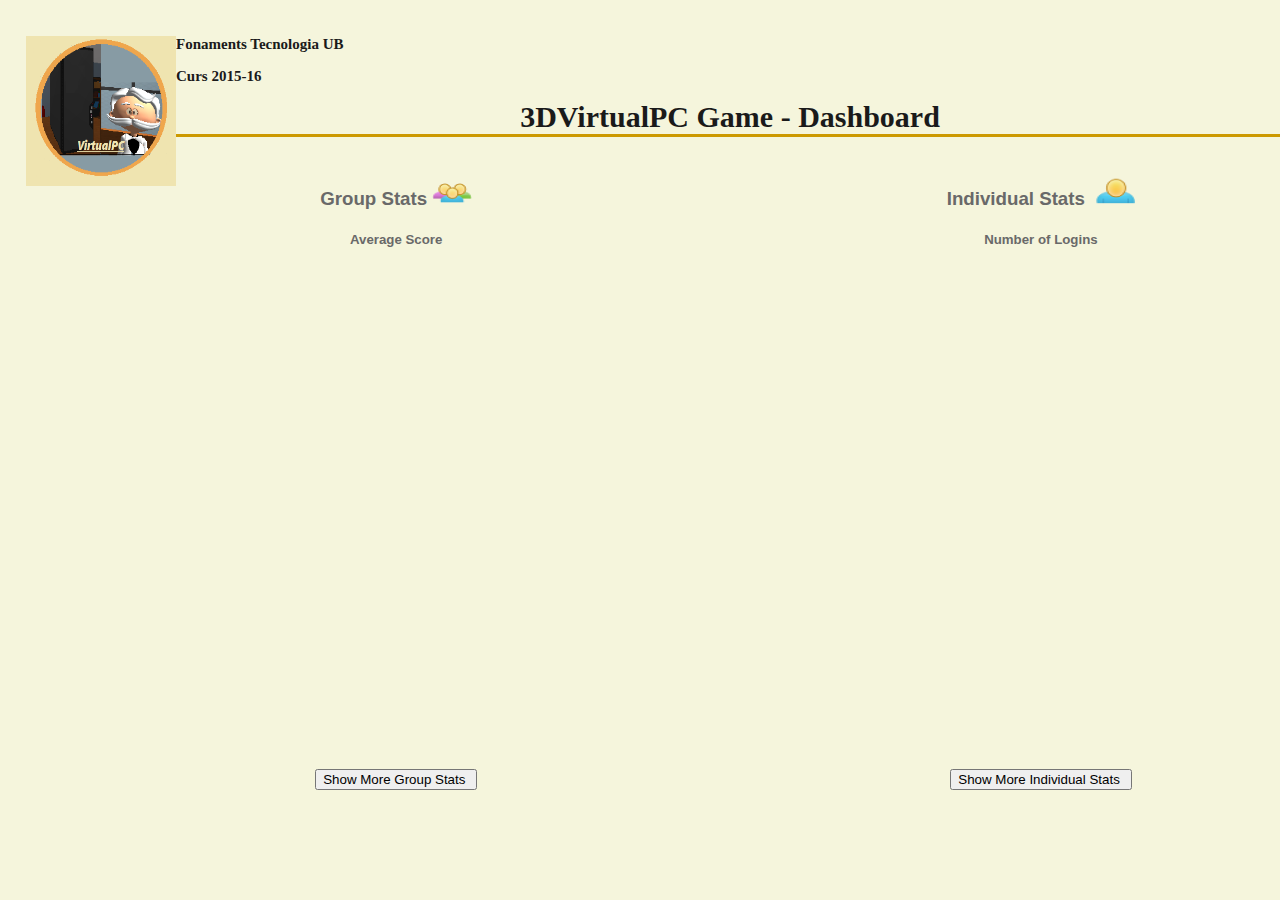
<file: index.html>
<!DOCTYPE html>
<html>
<head>
	<title> Dashboard </title>
	<link rel="stylesheet" href="lib/nv.d3.css"></link>
	<link rel="stylesheet" href="Style/site.css"></link>
	<script type="text/javascript" src="dist/xapidashboard.min.js"></script>
	<script type="text/javascript" src="dist/xapicollection.min.js"></script>
</head>

<body>
	<div id="main">
		<h1 align="center">
			<img src="Static/Images/logo_vpc.png" align="left" style="width:150px;height:150px;"> 
			<p align="left" style = "font-size:15px"> Fonaments Tecnologia UB</p>
			<p align="left" style = "font-size:15px"> Curs 2015-16</p>
		 	3DVirtualPC Game - Dashboard 
		 </h1>
		<div id="left">
			<h3>Group Stats<img src="Static/Images/group.png" style="width:40px;height:29px;padding-left:5px;"></h3>
			<h5>Average Score</h5>
			<svg id='graphContainer'></svg>
			<input type="button" value="Show More Group Stats " onclick="window.location.href='course.html'">
		</div>
		<div id="right">
			<h3> Individual Stats <img src="Static/Images/person.png" style="width:40px;height:29px;padding-left:5px;"></h3>
			<h5> Number of Logins </h5>
			<svg id='graphContainer3'></svg>
			<input type="button" value="Show More Individual Stats " onclick="window.location.href='individual.html'">

		</div>
	</div>

	
	<script type="text/javascript">

		var wrapper = ADL.XAPIWrapper;
		wrapper.changeConfig({	"endpoint" : 'https://cloud.scorm.com/tc/P19T692CLI/sandbox/',
							 	"user": '8hLCdL7Y01-1PUtt8s8',
							 	"password": 'Y2S6fM5JSbq5rhRk9fA'});
		var dash1 = new ADL.XAPIDashboard('#graphContainer');
		var dash2 = new ADL.XAPIDashboard('#graphContainer3');
		console.log(new Date(Date.now() - 1000*60*60*24*30).toISOString());
		var query = {'since': new Date(Date.now() - 1000*60*60*24*30).toISOString()};

		dash1.fetchAllStatements(query, drawChart1);
		dash2.fetchAllStatements(query, drawChart2);
		
		function drawChart1(){
			var chart1 = dash1.createBarChart({
				process: function(data, event, opts){
					data.where("result.score != null").orderBy("object.id");
					data.groupBy('object.id').average('result.score.raw').select('group as in, average as out').exec(opts.cb);
				},
				customize: function(chart){
					chart.xAxis.rotateLabels(15);
		            chart.xAxis.tickFormat(function(d){ return /[^\/]+$/.exec(d)[0]; });
		            chart.xAxis.axisLabel("Game Level");
		            chart.forceY([0,100]);
		            chart.yAxis.axisLabel("Average Score (0-100)");
				}
			});
			chart1.draw();

		}

		function drawChart2(){
			var chart2 = dash2.createBarChart({
				process: function(data, event, opts){
					data.where("verb.id = 'http://adlnet.gov/expapi/verbs/loggedin'").orderBy('actor.mbox');
					data.groupBy('actor.mbox').count().select('group as in, count as out').exec(opts.cb);
				},
				customize: function(chart){
					chart.xAxis.rotateLabels(15);
		            chart.xAxis.tickFormat(function(d){ return /[^\/]+$/.exec(d)[0].substring(7); });
		            chart.xAxis.axisLabel("Student");
		            chart.yAxis.axisLabel("Number of Logins");
				}

			});

			chart2.draw();

		}

		/*var query = {'since': new Date(Date.now() - 1000*60*60*24*30).toISOString()};
		dash.fetchAllStatements(query, fetchDoneCallback);

		var dash2 = new ADL.XAPIDashboard();
		dash2.fetchAllStatements(query, fetchDoneCallback2);

		function fetchDoneCallback(){
			var chart = dash.createBarChart({
				container: '#graphContainer',
				process: function(data,event,opts){
					data.where("result.score != null").orderBy("object.id");
					data.groupBy('object.id').average('result.score.scaled').select('group as in, average as out').exec(opts.cb);

				},
				customize: function(chart){
					chart.xAxis.rotateLabels(15);
		            chart.xAxis.tickFormat(function(d){ return /[^\/]+$/.exec(d)[0]; });
		            chart.xAxis.axisLabel("Game Level");
		            chart.forceY([0,1]);
		            chart.yAxis.axisLabel("Success Rate");
				}
			});
			console.log(chart);

			chart.draw();		
		}



		function fetchDoneCallback2(){
			var chart = dash2.createBarChart({
				container: '#graphContainer3',
				process: function(data, event, opts){
					data.where('verb.id = "http://adlnet.gov/expapi/verbs/https:/brindlewaye.com/xAPITerms/verbs/loggedin"');
					data.groupBy('actor.mbox').count().select('group as in, count as out').exec(opts.cb);
				},
				customize: function(chart){
					chart.xAxis.rotateLabels(15);
		            chart.xAxis.tickFormat(function(d){ return /[^\/]+$/.exec(d)[0]; });
		            chart.xAxis.axisLabel("User");
		            chart.yAxis.axisLabel("Logins");
				}
			});
			chart.draw();

		}
		
		/*var dash = new ADL.XAPIDashboard();

		window.onload = function(){
		    // get all statements made in the last two weeks
		    var query = {'since': new Date(Date.now() - 1000*60*60*24*30).toISOString()};
		    dash.fetchAllStatements(query, fetchDoneCallback);
		};
		function fetchDoneCallback(){
    		var chart = dash.createChart("barChart",{
        		container: '#graphContainer',
        		groupBy: 'verb.id',
        		aggregate: ADL.count(),
        		customize: function(chart){
		            chart.xAxis.rotateLabels(15);
		            chart.xAxis.tickFormat(function(d){ return /[^\/]+$/.exec(d)[0]; });
        		}

        });
    		chart.draw();

    		var chart2 = dash.createChart("barChart",{
        		container: '#graphContainer2',
        		groupBy: 'object.id',
        		aggregate: ADL.count(),
        		customize: function(chart){
		            chart.xAxis.rotateLabels(15);
		            chart.xAxis.tickFormat(function(d){ return /[^\/]+$/.exec(d)[0]; });
        		},	
        		smoothTransition: true
        	
        });
    		chart2.draw();

    		var chart3 = dash.createChart("barChart",{
        		container: '#graphContainer3',
        		groupBy: 'actor.mbox',
        		aggregate: ADL.count(),
        		customize: function(chart){
		            chart.xAxis.rotateLabels(15);
		            chart.xAxis.tickFormat(function(d){ return /[^\/]+$/.exec(d)[0]; });        		}
        	
        });
    		chart3.draw();
		}*/

	</script>
</body>
</html>
</file>
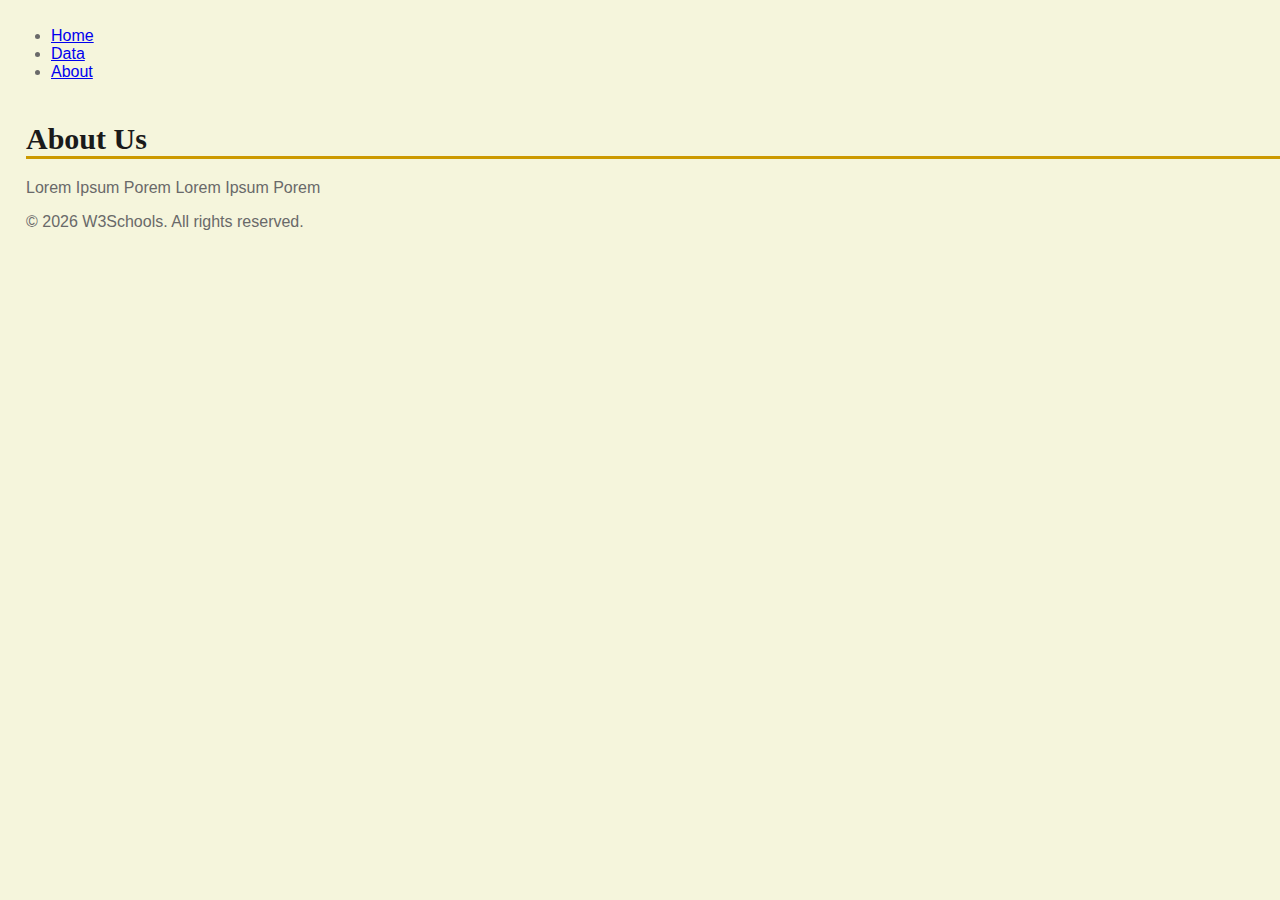
<file: about.html>
<!DOCTYPE html>
<html>

<head>
  	<title>About</title>
  	<link href="site.css" rel="stylesheet">
</head>

<body>

	<nav id="nav01"></nav>
	<div id="main">
	 	<h1>About Us</h1>
	  	<p>Lorem Ipsum Porem Lorem Ipsum Porem</p>
	  	<footer id="foot01"></footer>
  	</div>
  	<script src="script.js"></script>


</body>
</html>
</file>
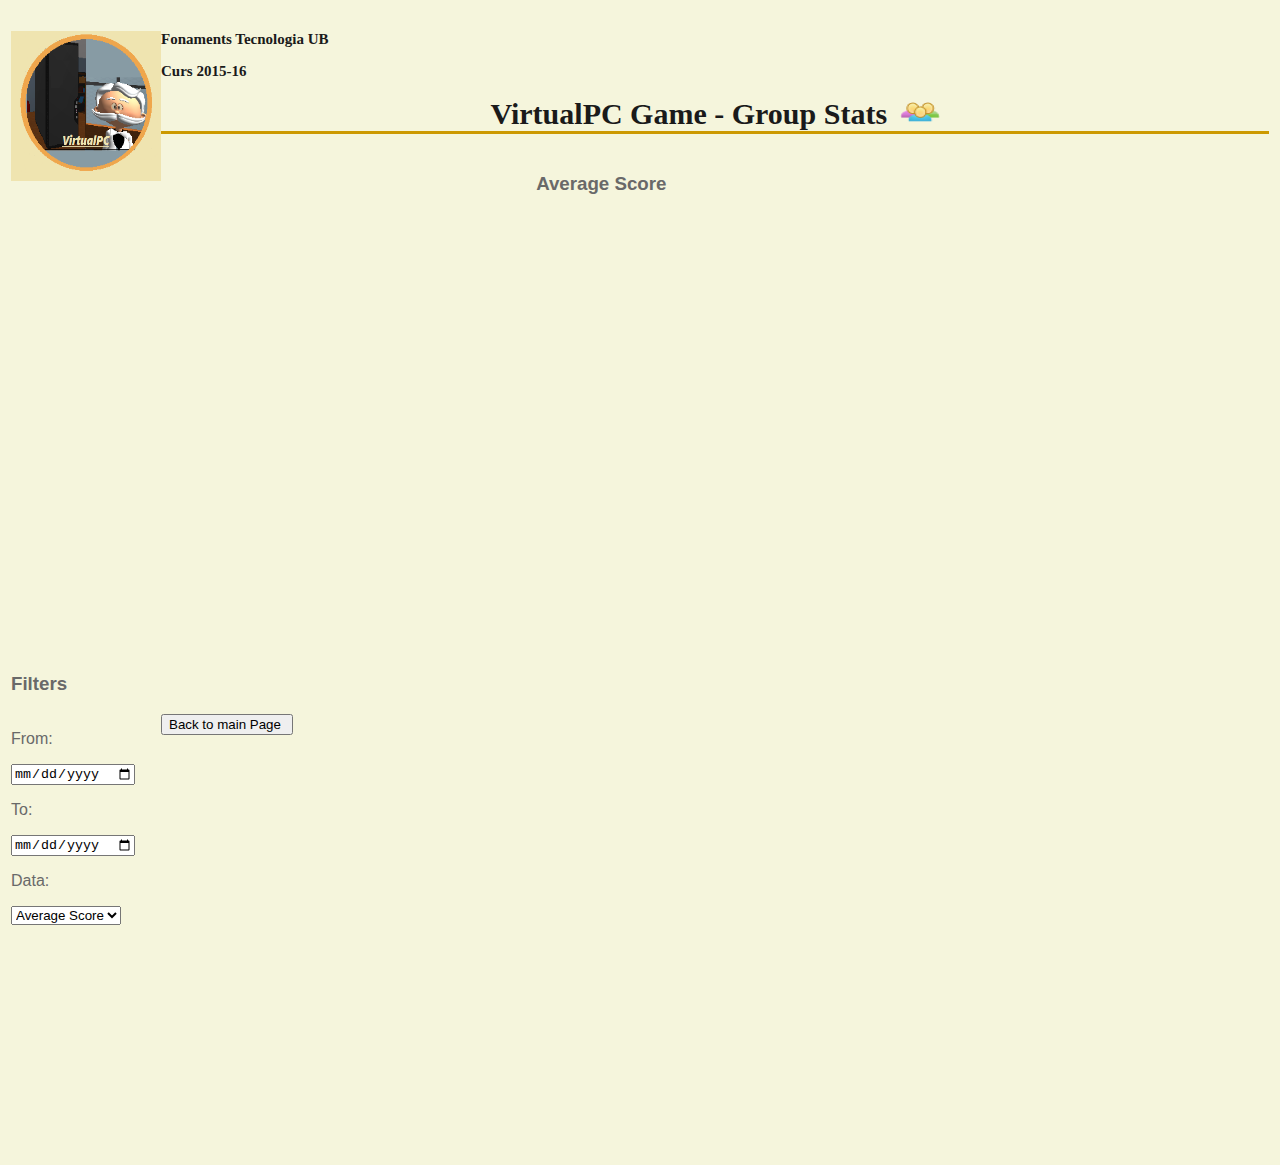
<file: course.html>
<!DOCTYPE html>
<html>
<head>
	<title> Course Dashboard </title>
	<link rel="stylesheet" href="lib/nv.d3.css"></link>
	<link rel="stylesheet" href="Style/site.css"></link>
	<script type="text/javascript" src="dist/xapidashboard.min.js"></script>
	<script type="text/javascript" src="dist/xapicollection.min.js"></script></script>	
	<script type="text/javascript" src="Scripts/drawCourseChart.js"></script>
	<script type="text/javascript" src="Scripts/loadCoursePage.js"></script>
</head>

<body>
	<div id="individual_main">
		<h1 align="center"> 
			<a href="index.html" class="button">
				<img src="Static/Images/logo_vpc.png" align="left" style="width:150px;height:150px;"> 
			</a>
			<p align="left" style = "font-size:15px"> Fonaments Tecnologia UB</p>
			<p align="left" style = "font-size:15px"> Curs 2015-16</p>
			VirtualPC Game - Group Stats <img src="Static/Images/group.png" style="width:40px;height:29px;padding-left:5px;">
			
		</h1>
		<div id="course_left">
			<h3 align="center" id="title">Average Score</h3>
			<svg id='courseGraphContainer'></svg>
			<input type="button" value="Back to main Page " onclick="window.location.href='index.html'">
		</div>
		<div id="course_right">
			<h3>Filters</h3>
			<div id = 'layout_right'>
				<p>From:</p>
				<input type="date" id="from" onchange="readjustDates()">
				<p>To:</p>
				<input type="date" id="to" onchange="readjustDates()">
				<p>Data:</p>
				<select onchange="drawChart(this.value)" id="select">
					<option value="avgCourseScore" selected="true"> Average Score</option>
					<option value="attempts"> Attempts</option>
					<option value="pass"> Succeeded</option>
					<option value="fail"> Failed</option>
					<option value="logins"> Logins</option>
				</select>
			</div>
		</div>

	</div>
</body>
</file>
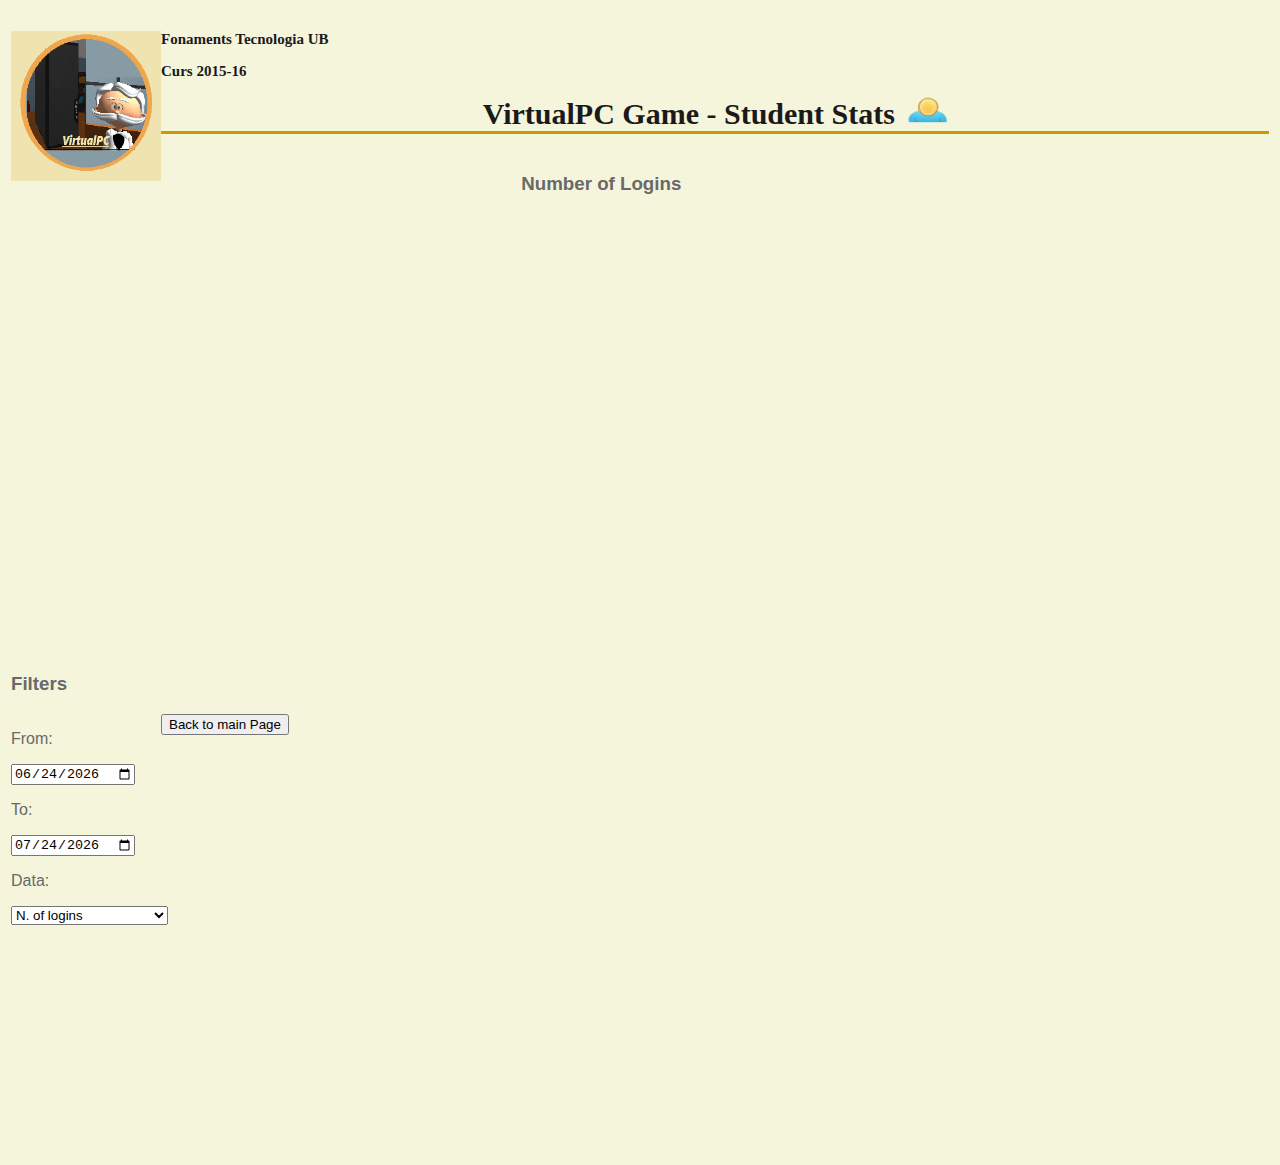
<file: individual.html>
<!DOCTYPE html>
<html>
<head>
	<title> Users Dashboard </title>
	<link rel="stylesheet" href="lib/nv.d3.css"></link>
	<link rel="stylesheet" href="Style/site.css"></link></script>
	<script type="text/javascript" src="dist/xapidashboard.min.js"></script>
	<script type="text/javascript" src="dist/xapicollection.min.js"></script>
	<script type="text/javascript" src="Scripts/drawIndividualChart.js"></script>	
	<script type="text/javascript" src="Scripts/loadPage.js"></script>
</head>
<body>
	<div id="individual_main">
		<h1 align="center"> 
			<a href="index.html" class="button">
				<img src="Static/Images/logo_vpc.png" align="left" style="width:150px;height:150px;">
			</a>
			<p align="left" style = "font-size:15px"> Fonaments Tecnologia UB</p>
			<p align="left" style = "font-size:15px"> Curs 2015-16</p>
			VirtualPC Game - Student Stats <img src="Static/Images/person.png" style="width:40px;height:29px;padding-left:5px;">

		</h1> 
		<div id="individual_left">
			<h3 align="center" id="title">Number of Logins</h3>
			<svg id='individualGraphContainer'></svg>
			<input type="button" value="Back to main Page" onclick="window.location.href='index.html'">
		</div>
		<div id="individual_right">
			<h3>Filters</h3>
			<div id = 'layout_right'>
				<p>From:</p>
				<input type="date" id="from" onchange="readjustDates()">
				<p>To:</p>
				<input type="date" id="to" onchange="readjustDates()">
				<p>Data:</p>
				<select onchange="drawChart(this.value)" id="select">
					<option value="nlogs" selected=true> N. of logins</option>
					<option value="avgScore"> Average Score</option>
					<option value="avgScore1"> Average Score Level 1</option>
					<option value="avgScore2"> Average Score Level 2</option>
					<option value="avgScore3"> Average Score Level 3</option>
					<option value="attempts">Total Attempts</option>
					<option value="attempts1">Level 1 Attempts</option>
					<option value="attempts2">Level 2 Attempts</option>
					<option value="attempts3">Level 3 Attempts</option>
				</select>
			</div>
		</div>

	</div>
</body>
</file>
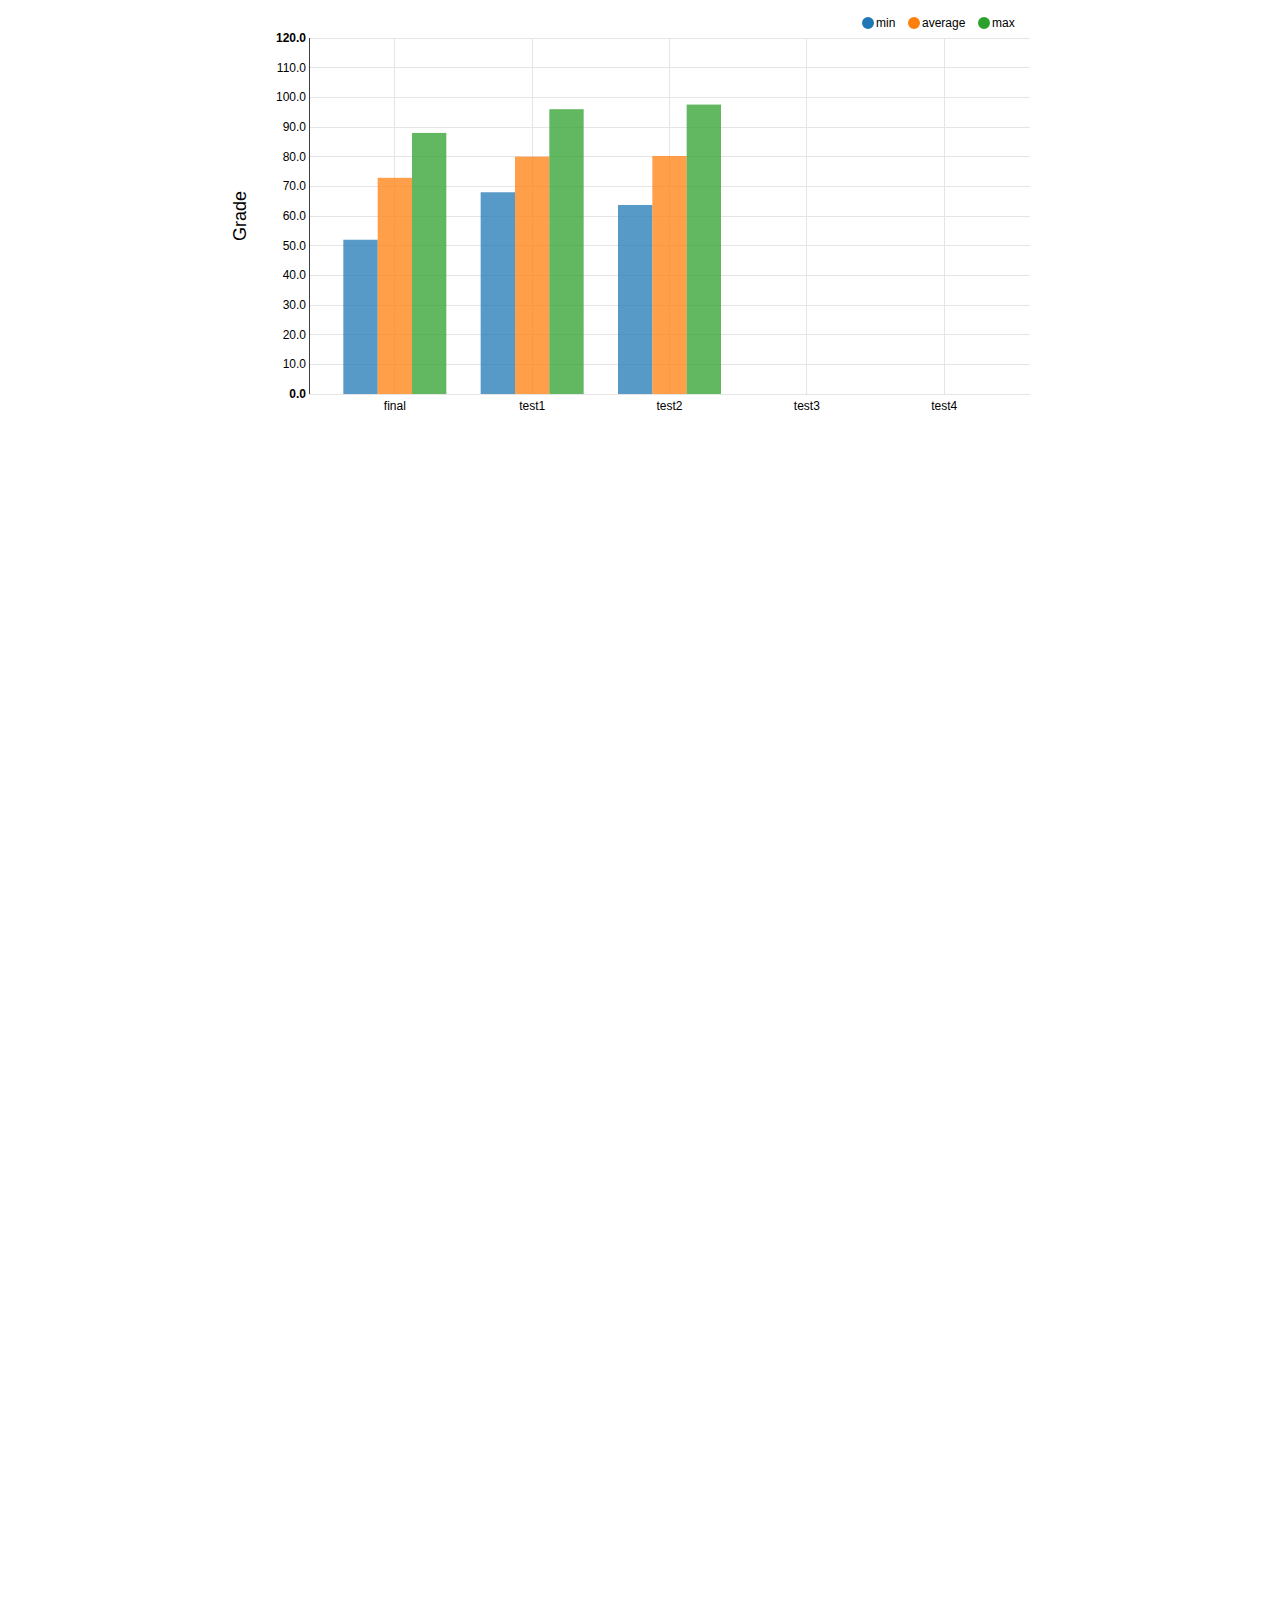
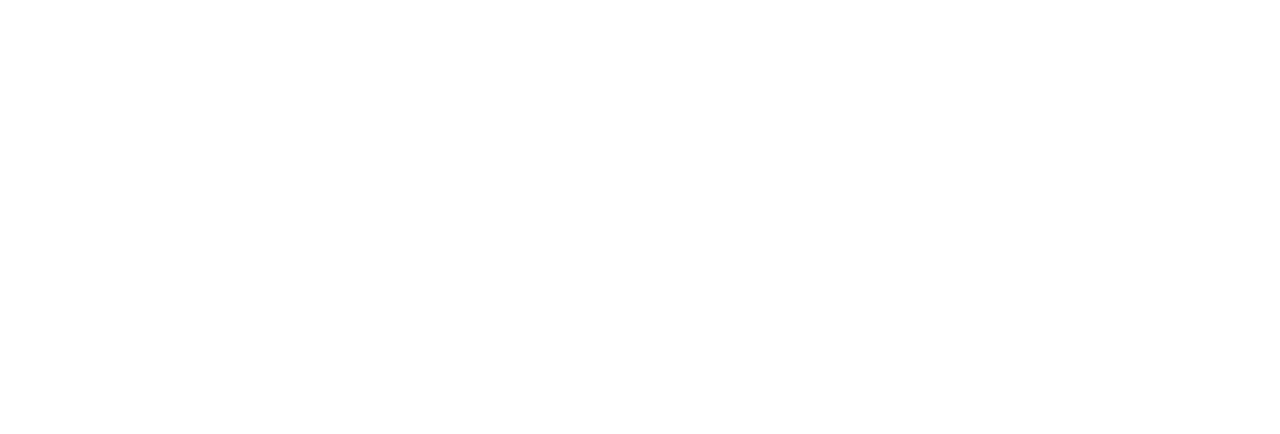
<file: examples/childcharts.html>
<html>
<head>
	<title>xAPI Dashboard</title>
	<link rel='stylesheet' href='../lib/nv.d3.css'></link>
	<!--<script type="text/javascript" src="dist/xapidashboard.min.js"></script>-->
	
	<script type="text/javascript" src="../lib/d3.v3.js" charset="utf-8"></script>
	<script type="text/javascript" src="../lib/nv.d3.js"></script>
	<script type="text/javascript" src="../lib/xapiwrapper.min.js"></script>
	<script type="text/javascript" src="../src/chart.js"></script>
	<script type="text/javascript" src="../src/dashboard.js"></script>
	<script type="text/javascript" src="../src/xapicollection.js"></script>
	
	<script src='../extra/gen-lrs-data.js'></script>
</head>
<body>
	<style>
		.nv-axislabel {
			font-size: 18px;
		}
		#main{
			width: 100%;
		}
		svg{
			width: 50%;
			height: 50%;
			float:left;
			clear: left;
		}
		
		#svg{
			width: 65%;
			height: 55%;
			margin: 0 auto;
			float: none;
			
		}
		
		#svg2, #table, #table2{
			width: 40%;
			float: right;
			clear:right;
			text-align:center;
			min-height: 500px;
		}
		
		#children{
			width: 100%;
			clear:both;
			margin-top: -50px;
			padding: 70px 0;
		}
	</style>
	<div id="main">
		<svg id="svg"></svg>
	</div>
	<div id="children">
		<h2 style="text-align:center;"></h2>
		
		<svg id="svg5"></svg>
		<div id="table2"></div>
		
		<svg id="svg3"></svg>
		<svg id="svg2"></svg>
		
		<svg id="svg4"></svg>
		<div id="table"></div>
	</div>

	<script type="text/javascript">
		//To-do: add comments
	
		var wrapper = new XAPIWrapper({"endpoint" : 'https://lrs.adlnet.gov/xAPI/'});
		var dash = new ADL.XAPIDashboard('#svg');
		var saveTest = '', scoreArr, totalStudents = 30;
		
		dash.addStatements(window.statements);
		
		var minMaxAverage = dash.createMultiBarChart({
			pre: function(data){
				return data.where("result.score.raw != null").orderBy("object.definition.name");
			},
			aggregate: ADL.multiAggregate("result.score.raw", ADL.min, ADL.average, ADL.max),
			groupBy:  'object.definition.name',
			customize: function(nvd3Chart){
				nvd3Chart.forceY([0, 120]);
				nvd3Chart.yAxis.axisLabel("Grade");			
			}
		});

		var studentAnswersTable = dash.createTable({
			container: '#table',
			groupBy: 'object.definition.name',
			pre: function(data, event){
				data.where('actor.name = "' + event.in + '"');
			},
			aggregate: ADL.select('result.success'),
			post: function(data){
				//A little postprocessing to remove elements that are not from current test
				//This will eventually be handled by using 'LIKE' (or an arbitrary regex) in where
				var newArr = [];
				for(var i = 0; i < data.length; i++){
					if(data[i].in && data[i].in.indexOf(saveTest) >= 0 && data[i].out != null)
						newArr.push(data[i]);
				}
				newArr.reverse();
				return newArr;
			}
		});

		var studentsInRange = dash.createBarChart({
			container: "#svg4",
			groupBy: 'actor.name',
			pre: function(data, event){
				scoreArr = event.in.split('-');
				return data.where('result.score.raw >= '+scoreArr[0]+' and result.score.raw < '+scoreArr[1]+' and result.score.raw != null and object.definition.name = "' + saveTest + '"')
					.orderBy('result.score.raw', 'desc');
			},
			aggregate: ADL.select('result.score.raw'),
			customize: function(nvd3Chart, event){
				nvd3Chart.xAxis.rotateLabels(45).axisLabel("Student");
				nvd3Chart.yAxis.axisLabel("Grade");
				nvd3Chart.forceY([scoreArr[0] - 5, scoreArr[1]]);
			},
			child: studentAnswersTable
		});
		
		var incorrectStudentsTable = dash.createTable({
			groupBy: 'actor.name',
			pre: function(data, event){
				data.where('result.success = false and object.definition.name = "' + event.in + '"').orderBy("actor.name");
			},
			aggregate: ADL.select("actor.name"),
			container: '#table2'
		});
		
		var incorrectChart = dash.createBarChart({
			pre: function(data, event){
				saveTest = event.in;
				data.where('result.success = false and context.contextActivities.parent.0.id = /'+saveTest+'$/');
			},
			aggregate: ADL.count(),
			groupBy: 'object.definition.name',
			post: function(data){
				data.orderBy('out', 'desc').slice(0, 10);
			},
			customize: function(nvd3Chart){
				nvd3Chart.forceY([0, totalStudents]);
				nvd3Chart.xAxis.rotateLabels(45).axisLabel("Question");
				nvd3Chart.yAxis.axisLabel("% Incorrect");
				ADL.$('h2').textContent = saveTest.charAt(0).toUpperCase() + saveTest.substr(1, saveTest.length) + ' Data';
			},
			container: '#svg5',
			child: incorrectStudentsTable
		});
		
		var scoreRanges = dash.createBarChart({
			container: "#svg3",
			groupBy: "result.score.raw",
			range: {start: 30, end: 100, increment: 10},
			pre: function(data, event){
				return data.where('result.score.raw != null and object.definition.name = "' + saveTest + '"');
			},
			aggregate: ADL.count(),
			post: function(data){
				data.contents.map(function(el){
					el.out *= 1/totalStudents * 100;
				});
			},
			customize: function(nvd3Chart, event){
				nvd3Chart.xAxis.rotateLabels(45).axisLabel("Grade Range");
				nvd3Chart.yAxis.axisLabel("% of Class");
			},
			child: studentsInRange
		});
		
		var scoreRangesPie = dash.createPieChart({
			container: "#svg2",
			groupBy: "result.score.raw",
			range: {start: 30, end: 100, increment: 10},
			pre: function(data, event){
				return data.where('result.score.raw != null and object.definition.name = "' + event.in + '"');
			},
			aggregate: ADL.count(),
			customize: function(chart){ chart.height(450).width(500); },
			child: studentsInRange
		});

		minMaxAverage.addChild([incorrectChart, scoreRanges, scoreRangesPie]);
		minMaxAverage.draw();		

		/*if( window.statements ){
			dash.addStatements(window.statements);
			window.statements = null;
			generateGraphs();
		}
		else {
			dash.fetchAllStatements({'since': new Date(Date.now() - set.day * 30).toISOString()}, wrapper, generateGraphs);
		}*/
	</script>
</body>
</html>
</file>
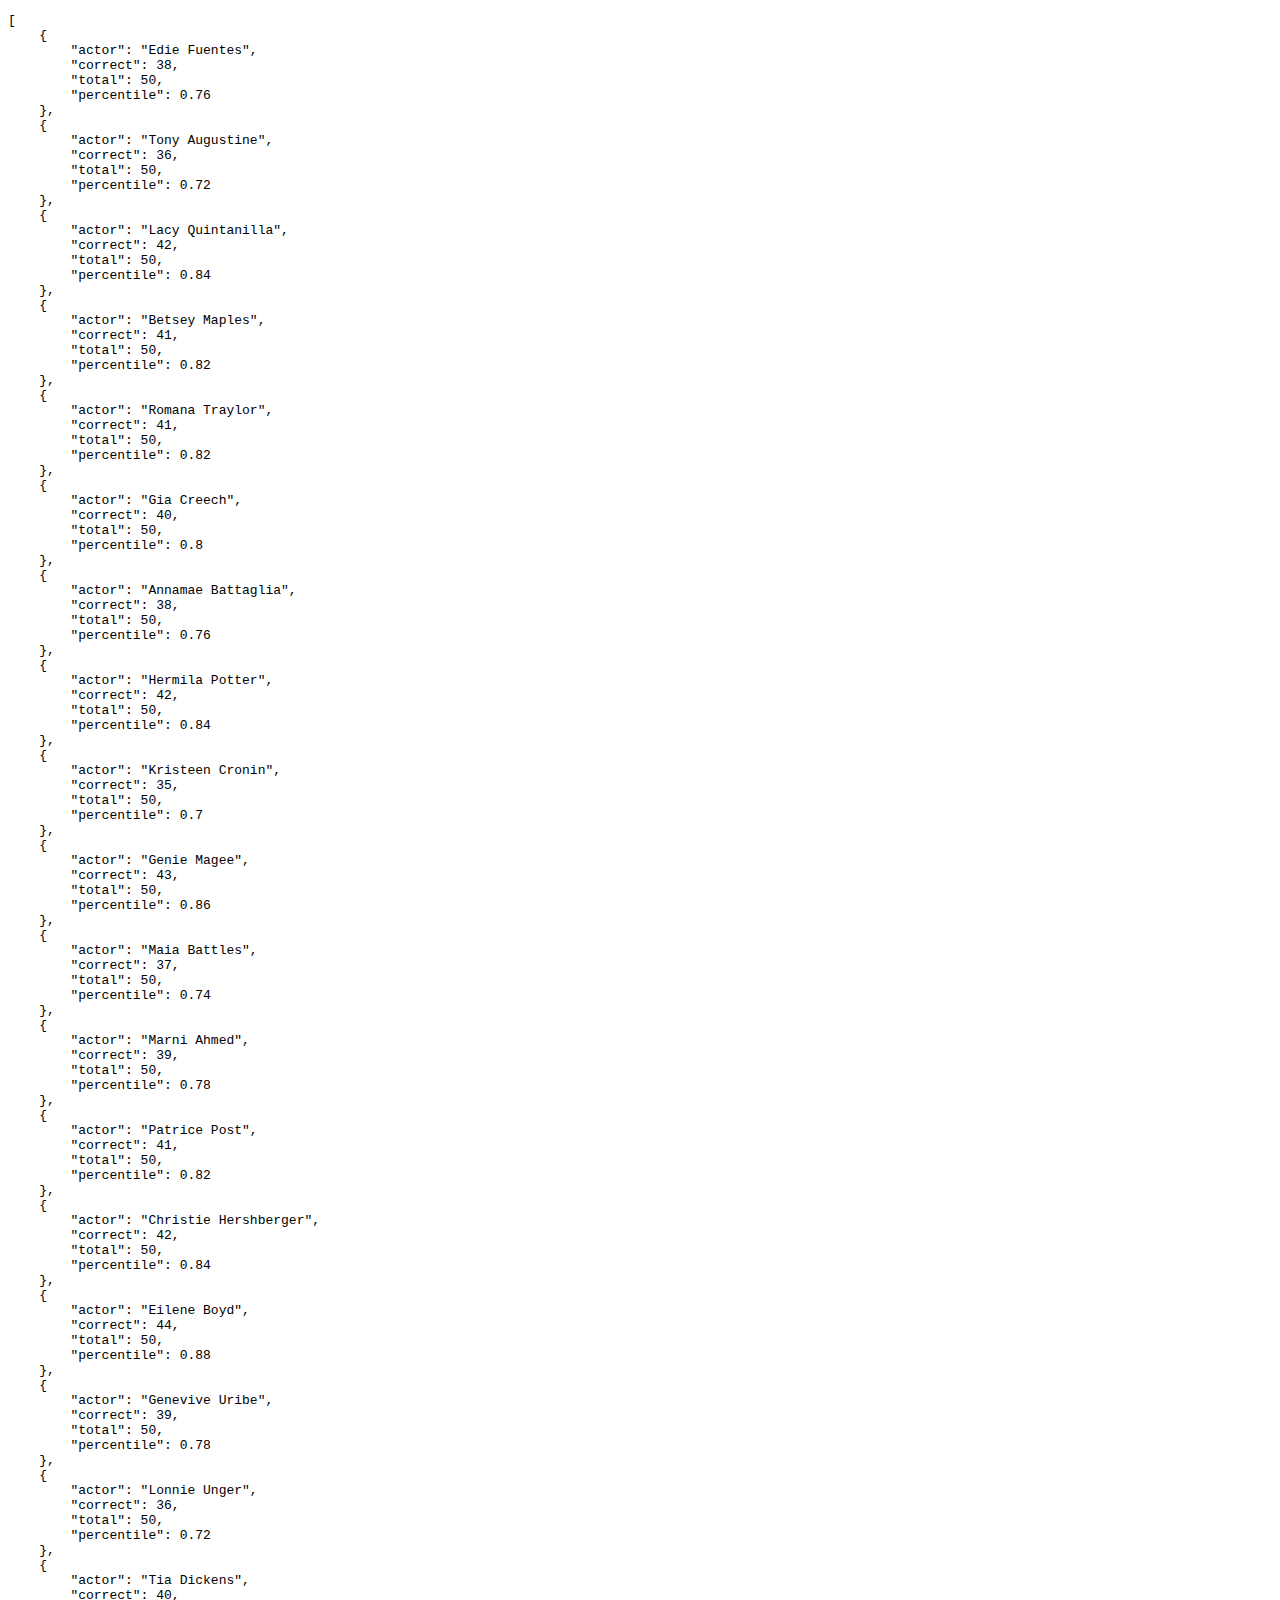
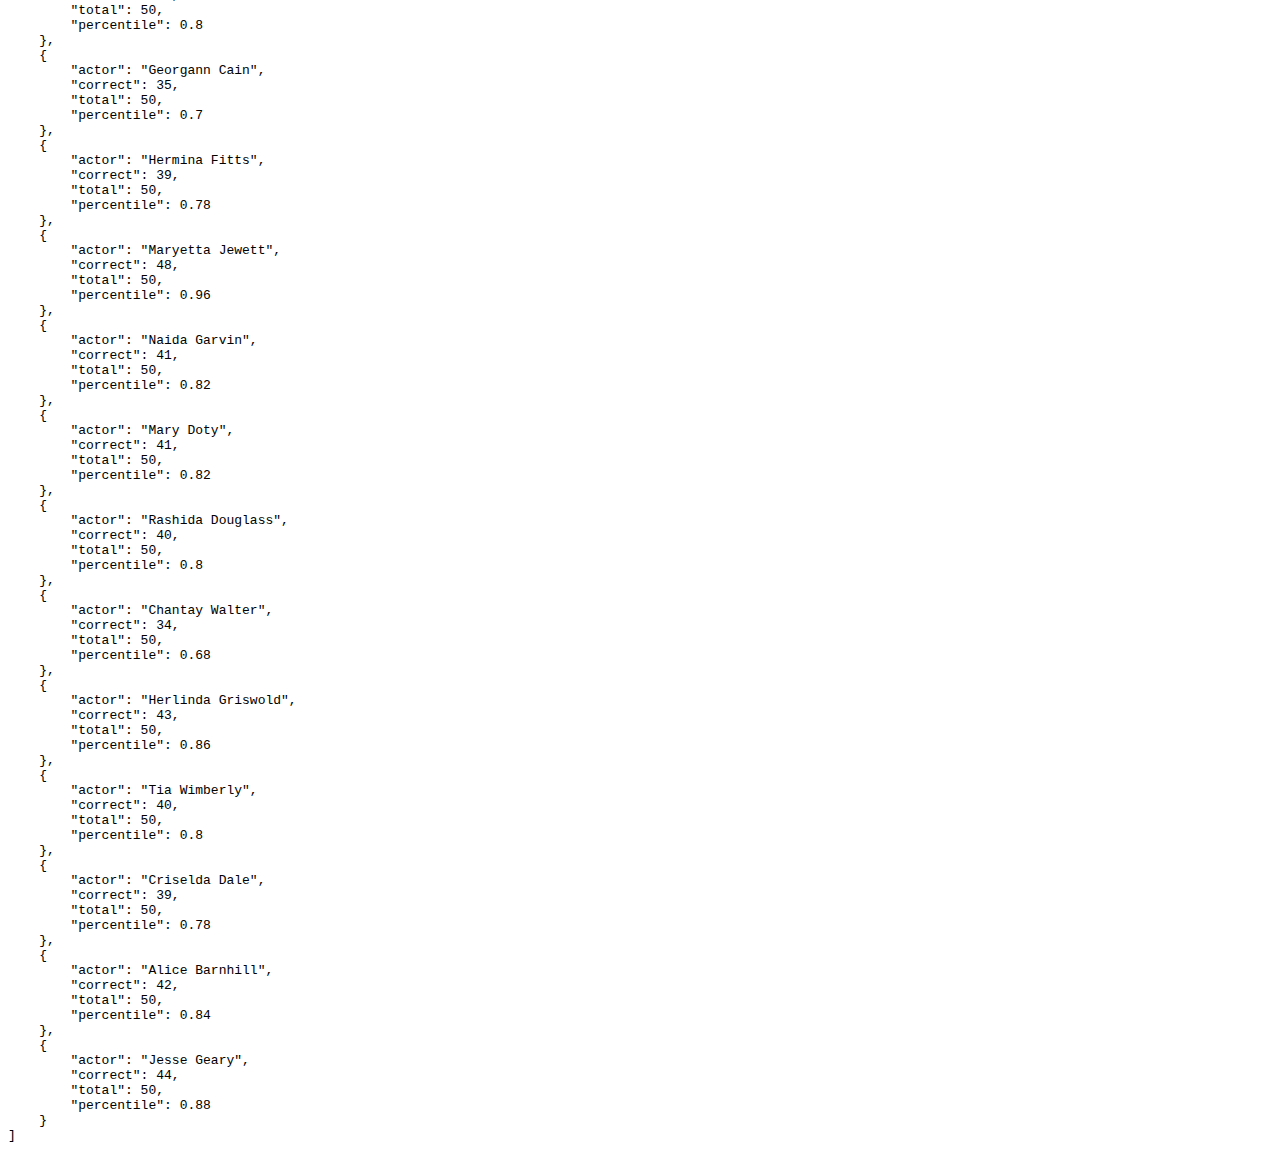
<file: examples/computation.html>
<!DOCTYPE html>
<html>
	<head>
		<title>Collection Computation</title>
		<script src='../dist/xapicollection.js'></script>
		<script src='../extra/gen-lrs-data.js'></script>
		<script>
			function ready(){

				console.time('Total operating time');
				var c = new ADL.CollectionSync(window.statements);
				c
					.where('result.success != null and context.contextActivities.parent.0.id = /test1$/')
					.groupBy('actor.name')
					.count()
					.groupBy('result.success')
					.count(1)
					.relate('group','count')
					.select('group as actor, true as correct, count as total')
					.math('percentile', '$(correct)/$(total)')
					.exec(function(data){
						console.timeEnd('Total operating time');
						document.body.innerHTML += '<pre>'+JSON.stringify(data, null, '    ')+'</pre>';
					});

			};
		</script>
	</head>
	<body onload='ready()'>
	</body>
</html>
</file>
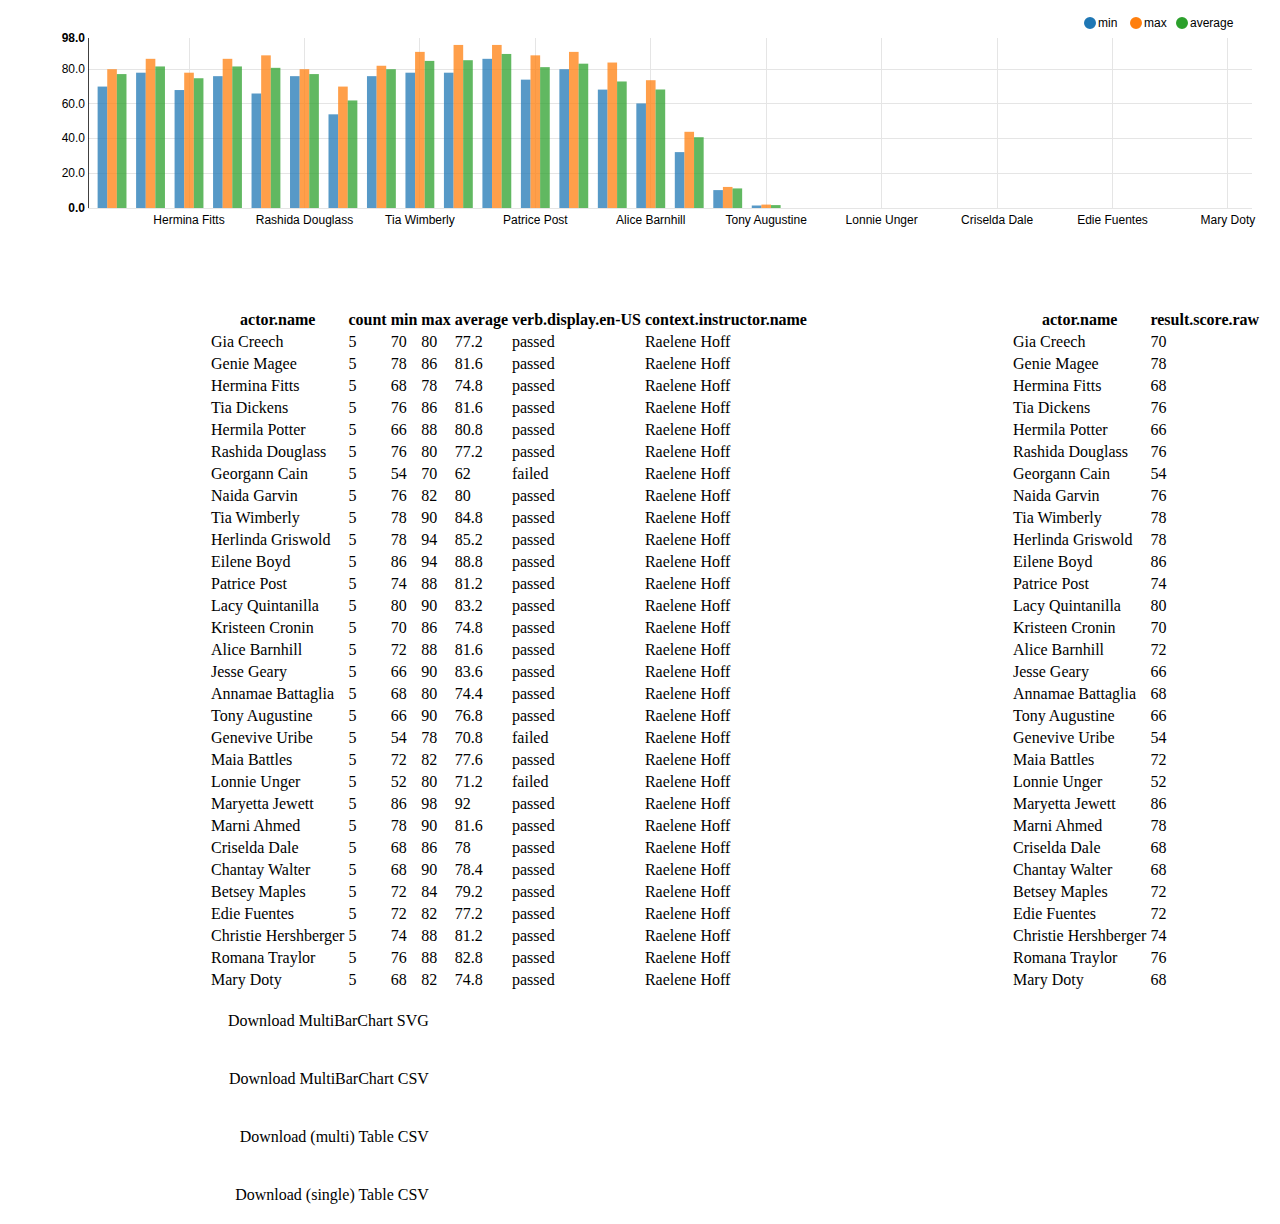
<file: examples/multiAggregateExport.html>
<!DOCTYPE html>
<html>
	<head>
		<title>Live LRS Demo</title>
		<link rel='stylesheet' href='../lib/nv.d3.css'/>
		<script type="text/javascript" src="../lib/d3.v3.js" charset="utf-8"></script>
		<script type="text/javascript" src="../lib/nv.d3.js"></script>
		<script type="text/javascript" src="../src/chart.js"></script>
		<script type="text/javascript" src="../src/dashboard.js"></script>
		<script type="text/javascript" src="../src/xapicollection.js"></script>
		<script src='../extra/gen-lrs-data.js'></script>
		<style>
			/* Just some basic styles, nothing really critical */
			div{
				float:left;
				margin-left: 200px;
			}
			.links a{
				display:block;
				float:right;
				margin: 20px;
				clear:both;
			}
		</style>
	</head>
	<body>
		<svg style="height: 300px;" id="multi"></svg>
		<div id='multiTableContainer'></div>
		<div id='tableContainer'></div>
		<div class="links">
			<a id="mbSVG" download="mb.svg">Download MultiBarChart SVG</a>
			<a id="mbCSV" download="mb.csv">Download MultiBarChart CSV</a>
			<a id="mtCSV" download="mt.csv">Download (multi) Table CSV</a>
			<a id="stCSV" download="st.csv">Download (single) Table CSV</a>
		</div>
		<script>
			var dash = new ADL.XAPIDashboard();
			dash.addStatements(window.statements);
			
			//We could have also added a "pre" option to each of the charts
			dash.data.where('result.score.raw != null');
			
			//Add a table
			var table = dash.createTable({
				container: '#tableContainer',
				groupBy: 'actor.name',
				aggregate: ADL.min('result.score.raw')
			});	
			
			//Add a table
			var multiTable = dash.createTable({
				container: '#multiTableContainer',
				groupBy: 'actor.name',
				aggregate: ADL.multiAggregate('result.score.raw', ADL.count, ADL.min, ADL.max, ADL.average, ADL.select('verb.display.en-US'), ADL.select('context.instructor.name'))
			});						

			//Add a multiBarChart
			var multiBar = dash.createMultiBarChart({
				container: '#multi',
				groupBy: 'actor.name',
				aggregate: ADL.multiAggregate('result.score.raw', ADL.min, ADL.max, ADL.average)
			});

			table.draw();
			multiTable.draw();
			multiBar.draw();
			
			//We use setTimeout before exporting the data because we must wait until 
			//the charts have finished processing and asynchronously drawing
			window.setTimeout(function(){
				
				//ADL.$ is equal to window.querySelector. What we do is we select each of the links
				//and set their href properties to either an SVG data URI or a CSV data URI. The browser
				//should download the data because we've added the "download" attribute to each "a" tag in the HTML above
				ADL.$('#mbSVG').href = multiBar.getSVGDataURI();
				ADL.$('#mbCSV').href = multiBar.getCSVDataURI();
				ADL.$('#mtCSV').href = multiTable.getCSVDataURI();
				ADL.$('#stCSV').href = table.getCSVDataURI();
			}, 3000);
		</script>
	</body>
</html>
</file>
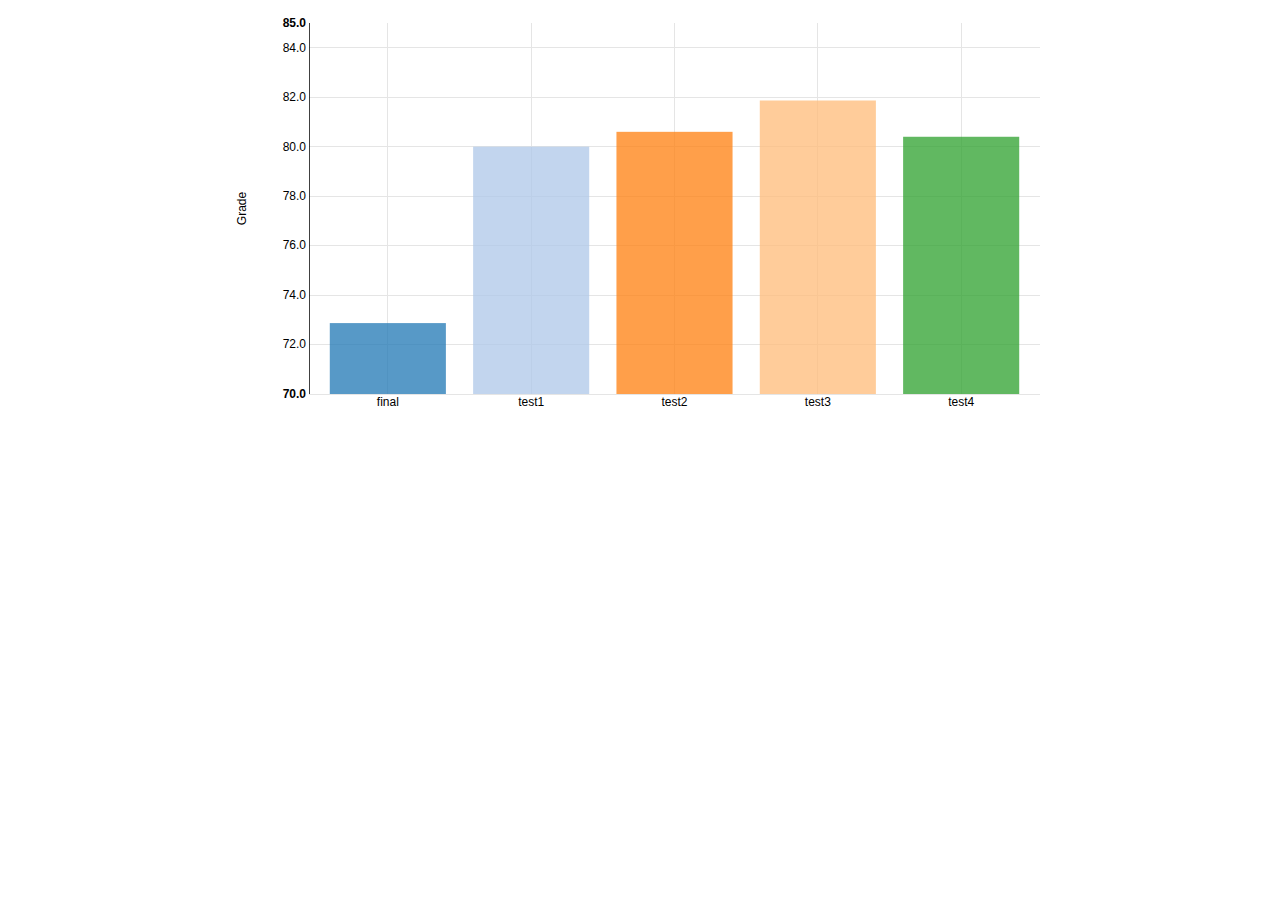
<file: examples/process.html>
<html>
<head>
	<title>xAPI Dashboard</title>
	<link rel='stylesheet' href='../lib/nv.d3.css'></link>
	<!--<script type="text/javascript" src="dist/xapidashboard.min.js"></script>-->
	
	<script type="text/javascript" src="../lib/d3.v3.js" charset="utf-8"></script>
	<script type="text/javascript" src="../lib/nv.d3.js"></script>
	<script type="text/javascript" src="../lib/xapiwrapper.min.js"></script>
	<script type="text/javascript" src="../src/chart.js"></script>
	<script type="text/javascript" src="../src/dashboard.js"></script>
	<script type="text/javascript" src="../src/xapicollection.js"></script>
	
	<script src='../extra/gen-lrs-data.js'></script>
</head>
<body>
	<style>
		svg{
			width: 65%;
			height: 55%;
			margin: 0 auto;
		}
	</style>
	<svg id="svg"></svg>

	<script type="text/javascript">
		//We could have also added a "container" option to the chart.
		var dash = new ADL.XAPIDashboard('#svg');
		
		dash.addStatements(window.statements);
		dash.createBarChart({
			process: function(data, event, opts){
				/* 
					With process, you are responsible for the formatting of the data (see the call to select below).
					opts is the chart's options object. You can access groupBy, range, and other properties.
					opts.cb is a callback used internally. It must be given to exec. 
				*/
				
				data.where("result.score.raw != null").orderBy("object.definition.name");
				data.groupBy('object.definition.name').average('result.score.raw').select('group as in, average as out').exec(opts.cb);				
			},
			customize: function(nvd3Chart){
				nvd3Chart.forceY([70, 85]);
				nvd3Chart.yAxis.axisLabel("Grade");			
			}
		}).draw();		
	</script>
</body>
</html>
</file>
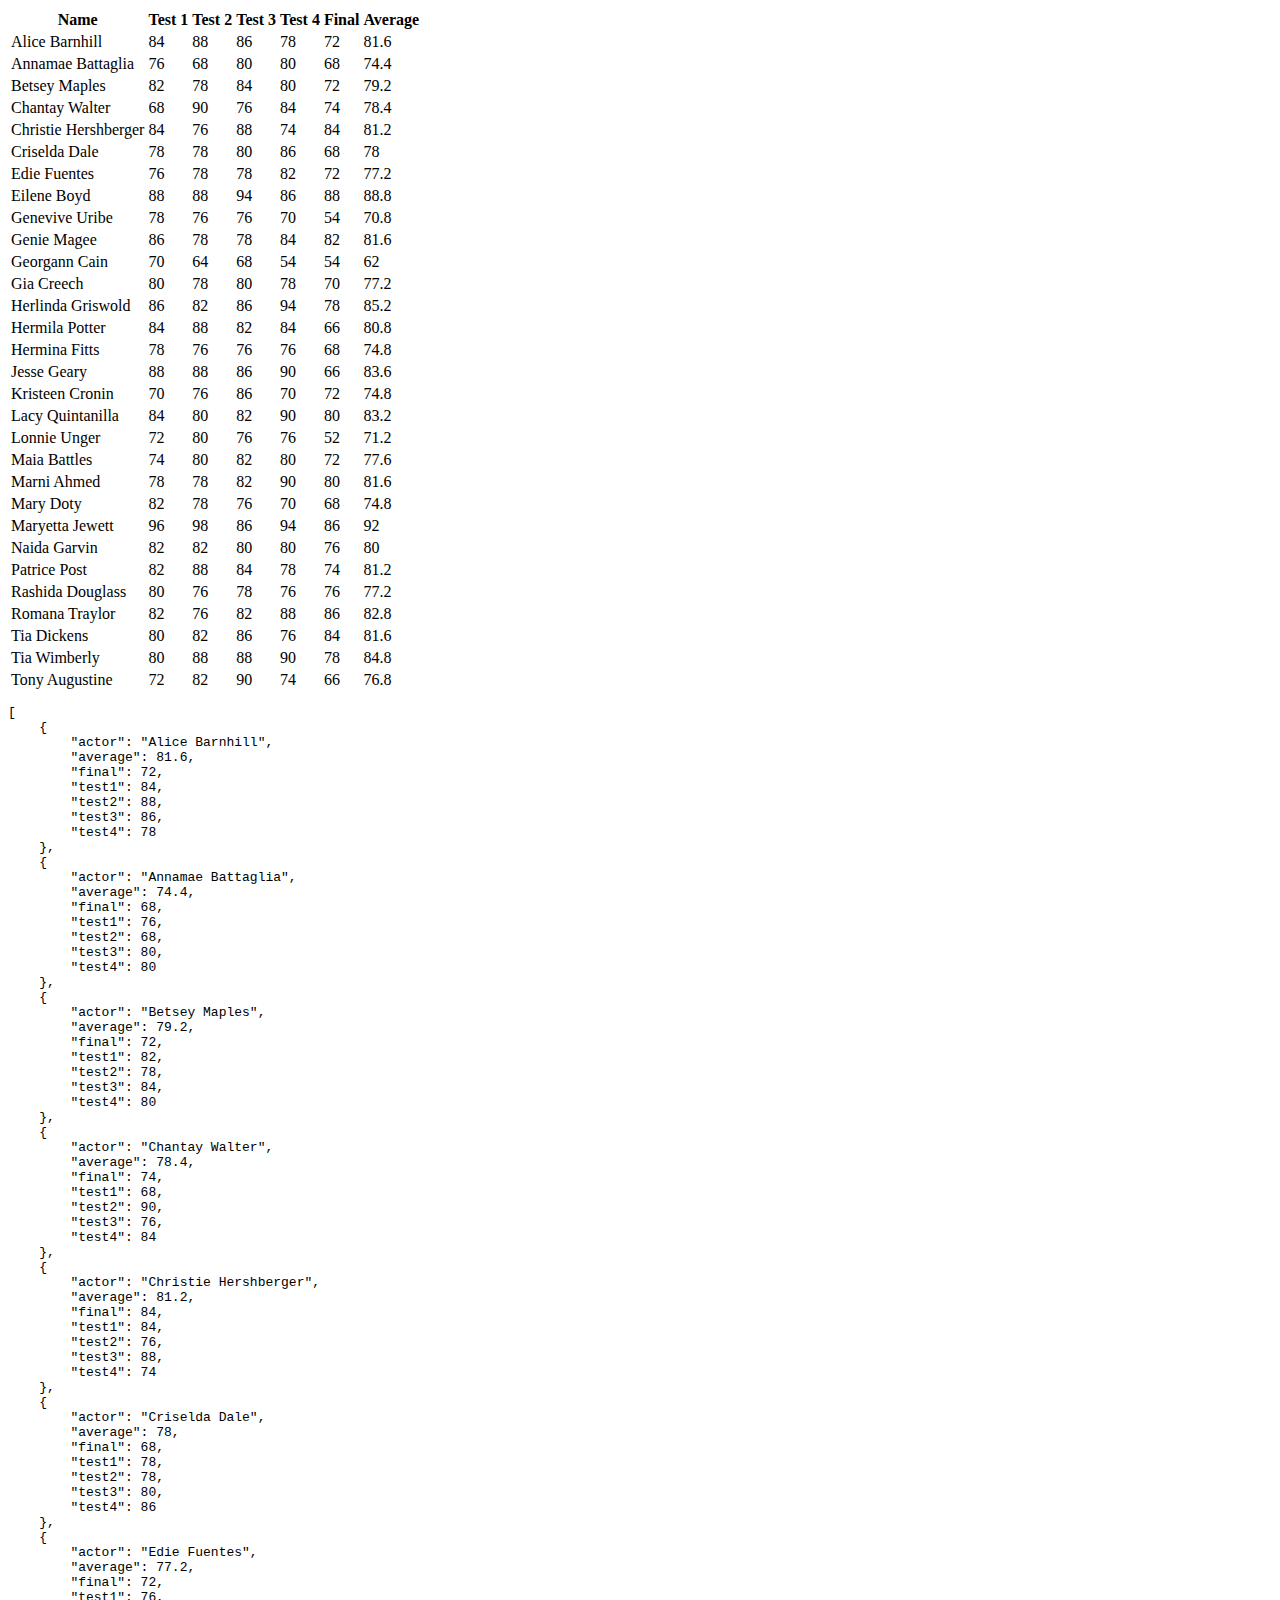
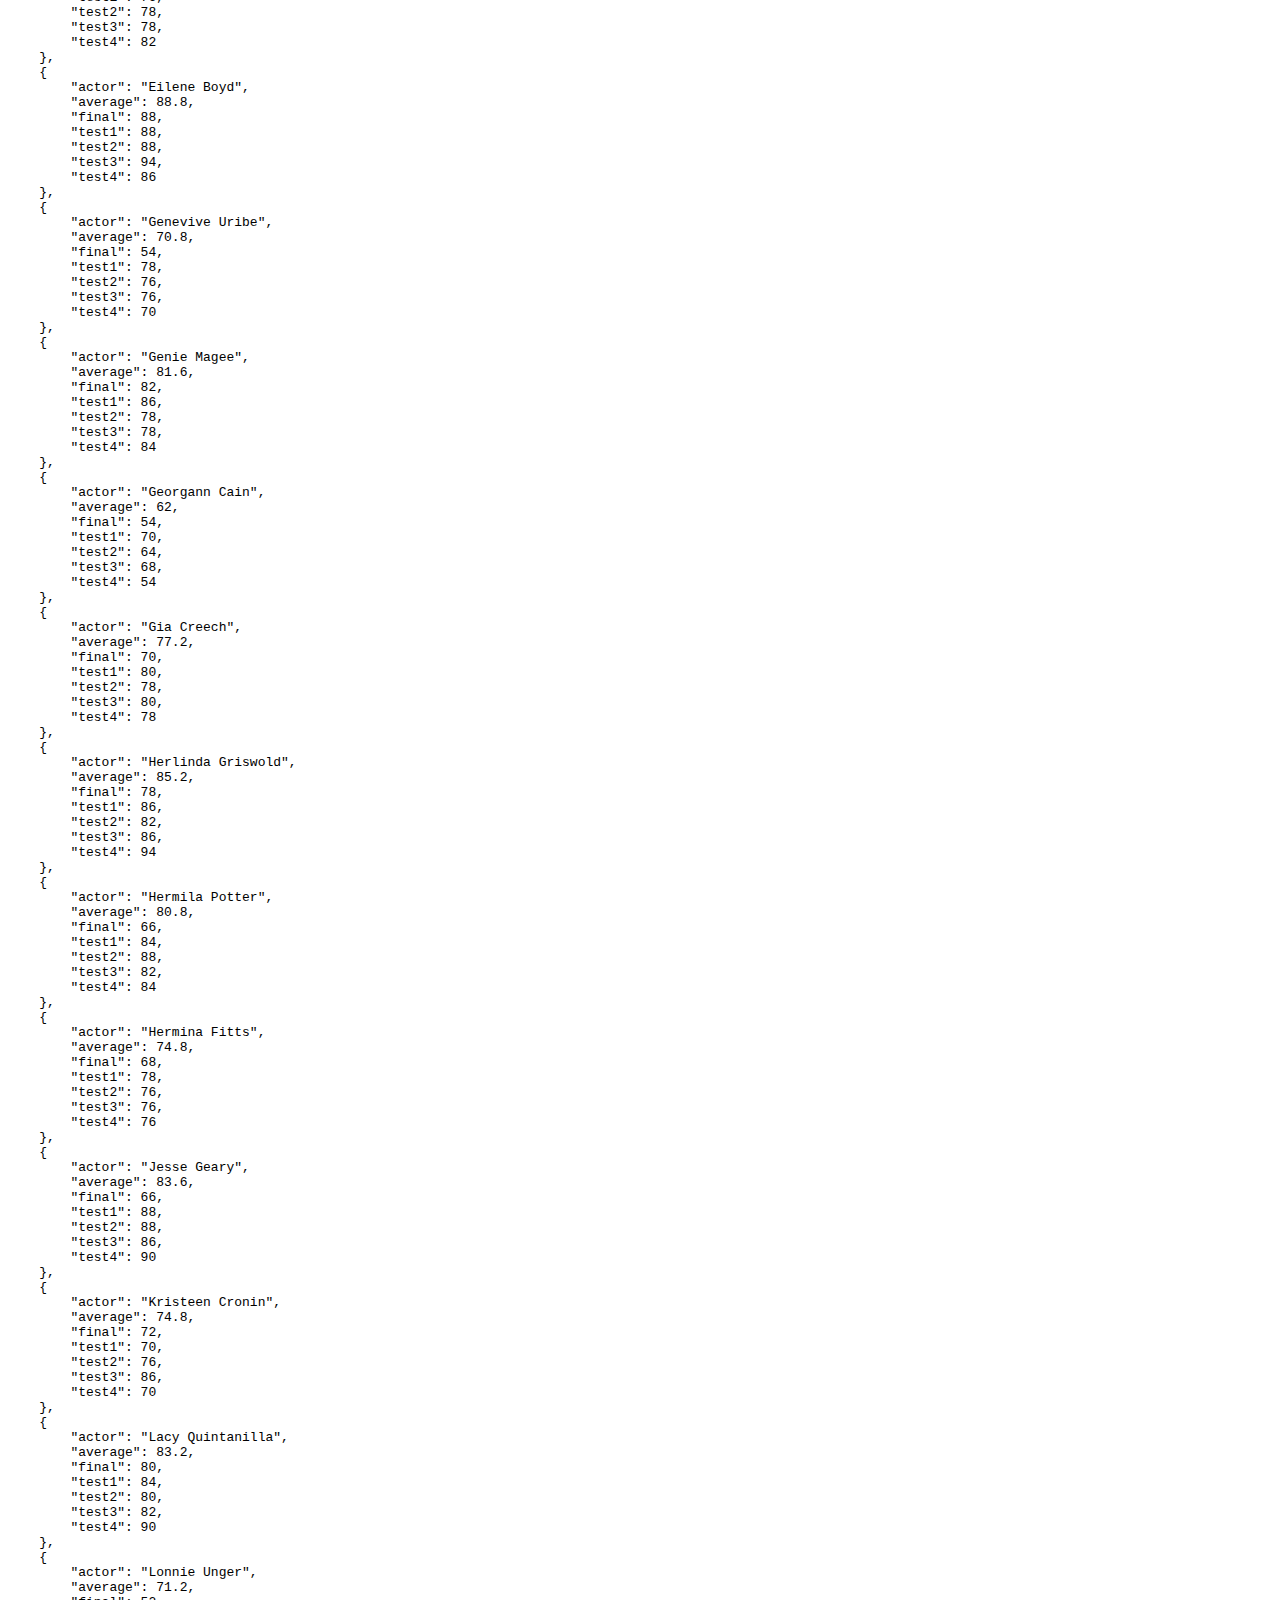
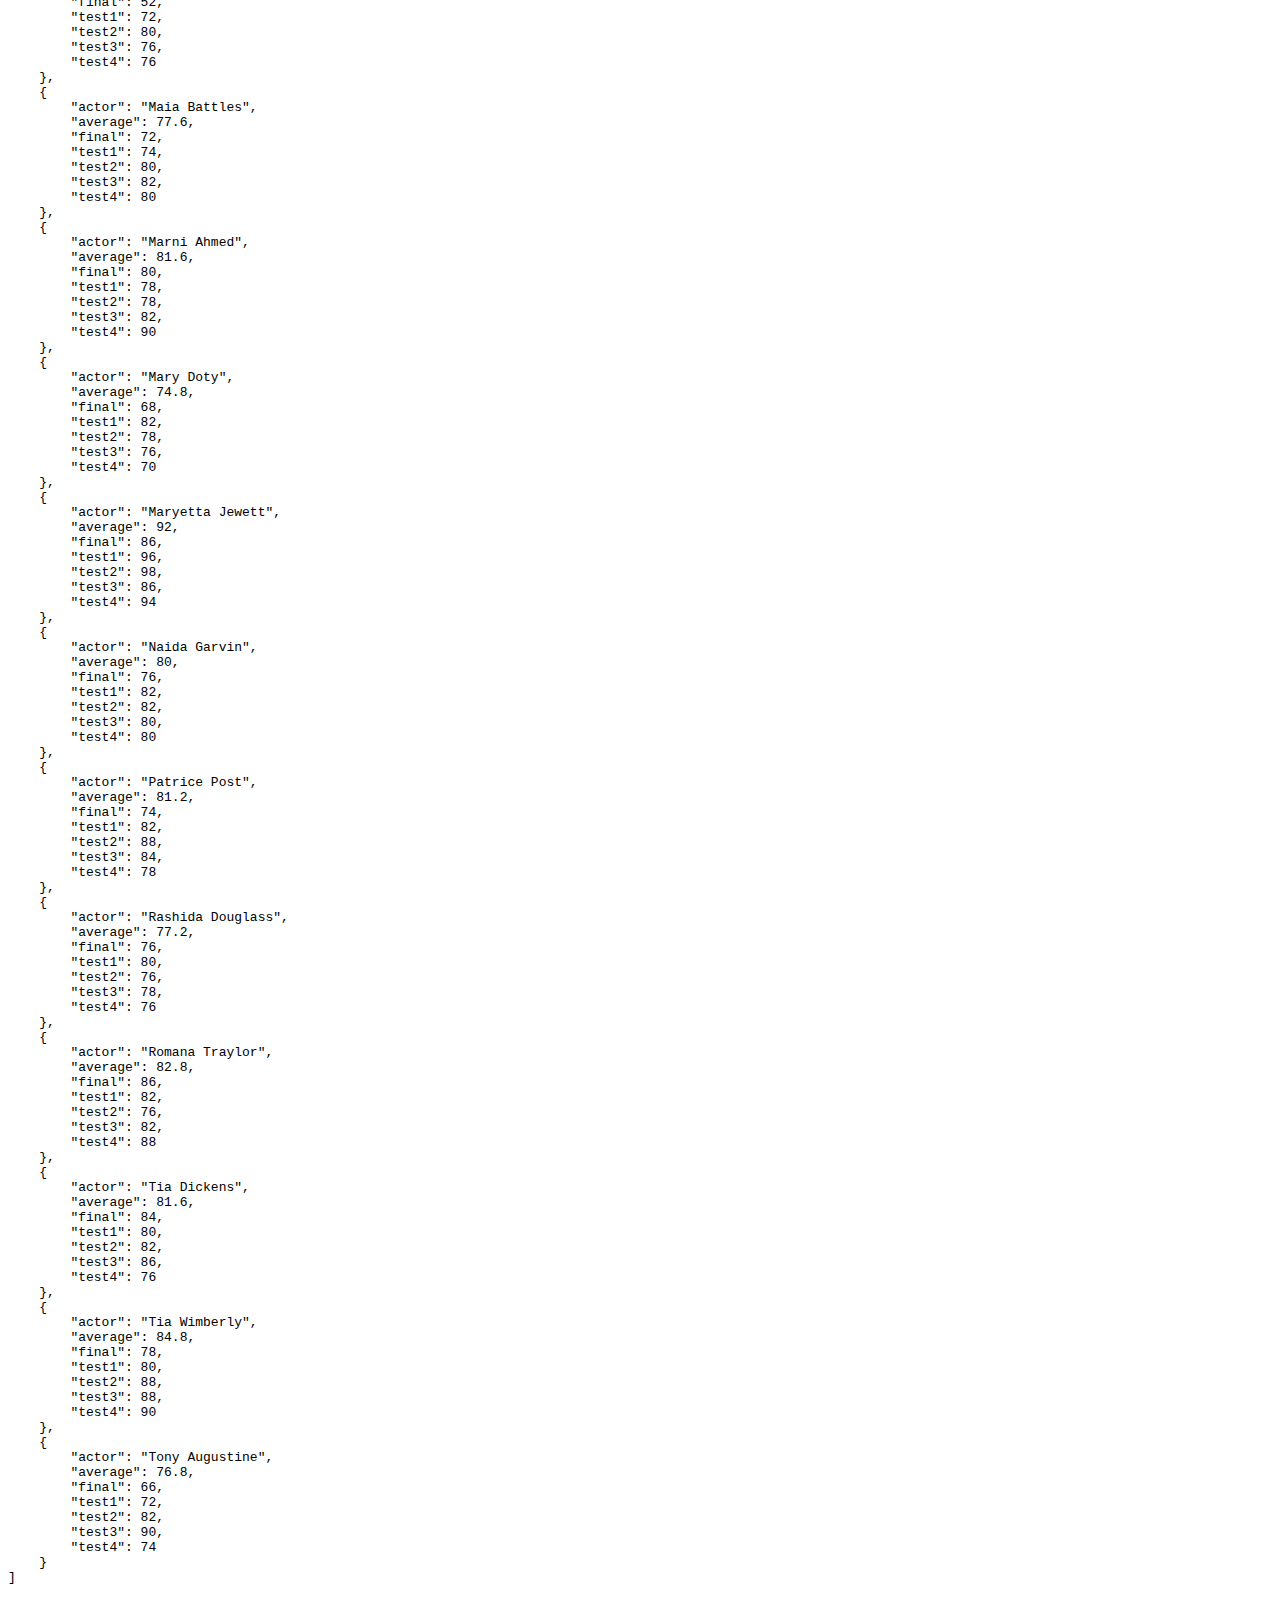
<file: examples/simpletable.html>
<!DOCTYPE html>
<html>
	<head>
		<title>Sample Table</title>
		<script src='../src/xapicollection.js'></script>
		<script src='../extra/gen-lrs-data.js'></script>
		<script src='../extra/knockout-3.1.0.js'></script>
		<script>
			function ready(){

				console.time('Total operating time');
				var c = new ADL.CollectionAsync(window.statements);
				c
					.where('result.score.raw != null')
					.groupBy('actor.name')
					.average('result.score.raw')
					.relate('object.id','result.score.raw')
					.select('group as actor,average, '+
						'[http://myschool.edu/xapi/cop-3223/final] as final, '+
						'[http://myschool.edu/xapi/cop-3223/test1] as test1, '+
						'[http://myschool.edu/xapi/cop-3223/test2] as test2, '+
						'[http://myschool.edu/xapi/cop-3223/test3] as test3, '+
						'[http://myschool.edu/xapi/cop-3223/test4] as test4')
					.orderBy('actor')
					.exec(function(data){
						document.body.innerHTML += '<pre>'+JSON.stringify(data, null, '    ')+'</pre>';
						ko.applyBindings(data);
					});
			};
		</script>
	</head>
	<body onload='ready()'>
		<table>
			<tr>
				<th>Name</th>
				<th>Test 1</th>
				<th>Test 2</th>
				<th>Test 3</th>
				<th>Test 4</th>
				<th>Final</th>
				<th>Average</th>
			</tr>
			<!-- ko foreach: $data -->
			<tr>
				<td data-bind='text: actor'/>
				<td data-bind='text: test1'/>
				<td data-bind='text: test2'/>
				<td data-bind='text: test3'/>
				<td data-bind='text: test4'/>
				<td data-bind='text: final'/>
				<td data-bind='text: average'/>
			</tr>
			<!-- /ko -->
		</table>
	</body>
</html>
</file>
<file: lib/nv.d3.css>
/********************
 * HTML CSS
 */


.chartWrap {
  margin: 0;
  padding: 0;
  overflow: hidden;
}

/********************
  Box shadow and border radius styling
*/
.nvtooltip.with-3d-shadow, .with-3d-shadow .nvtooltip {
  -moz-box-shadow: 0 5px 10px rgba(0,0,0,.2);
  -webkit-box-shadow: 0 5px 10px rgba(0,0,0,.2);
  box-shadow: 0 5px 10px rgba(0,0,0,.2);

  -webkit-border-radius: 6px;
  -moz-border-radius: 6px;
  border-radius: 6px;
}

/********************
 * TOOLTIP CSS
 */

.nvtooltip {
  position: absolute;
  background-color: rgba(255,255,255,1.0);
  padding: 1px;
  border: 1px solid rgba(0,0,0,.2);
  z-index: 10000;

  font-family: Arial;
  font-size: 13px;
  text-align: left;
  pointer-events: none;

  white-space: nowrap;

  -webkit-touch-callout: none;
  -webkit-user-select: none;
  -khtml-user-select: none;
  -moz-user-select: none;
  -ms-user-select: none;
  user-select: none;
}

/*Give tooltips that old fade in transition by
    putting a "with-transitions" class on the container div.
*/
.nvtooltip.with-transitions, .with-transitions .nvtooltip {
  transition: opacity 250ms linear;
  -moz-transition: opacity 250ms linear;
  -webkit-transition: opacity 250ms linear;

  transition-delay: 250ms;
  -moz-transition-delay: 250ms;
  -webkit-transition-delay: 250ms;
}

.nvtooltip.x-nvtooltip,
.nvtooltip.y-nvtooltip {
  padding: 8px;
}

.nvtooltip h3 {
  margin: 0;
  padding: 4px 14px;
  line-height: 18px;
  font-weight: normal;
  background-color: rgba(247,247,247,0.75);
  text-align: center;

  border-bottom: 1px solid #ebebeb;

  -webkit-border-radius: 5px 5px 0 0;
  -moz-border-radius: 5px 5px 0 0;
  border-radius: 5px 5px 0 0;
}

.nvtooltip p {
  margin: 0;
  padding: 5px 14px;
  text-align: center;
}

.nvtooltip span {
  display: inline-block;
  margin: 2px 0;
}

.nvtooltip table {
  margin: 6px;
  border-spacing:0;
}


.nvtooltip table td {
  padding: 2px 9px 2px 0;
  vertical-align: middle;
}

.nvtooltip table td.key {
  font-weight:normal;
}
.nvtooltip table td.value {
  text-align: right;
  font-weight: bold;
}

.nvtooltip table tr.highlight td {
  padding: 1px 9px 1px 0;
  border-bottom-style: solid;
  border-bottom-width: 1px;
  border-top-style: solid;
  border-top-width: 1px;
}

.nvtooltip table td.legend-color-guide div {
  width: 8px;
  height: 8px;
  vertical-align: middle;
}

.nvtooltip .footer {
  padding: 3px;
  text-align: center;
}


.nvtooltip-pending-removal {
  position: absolute;
  pointer-events: none;
}


/********************
 * SVG CSS
 */


svg {
  -webkit-touch-callout: none;
  -webkit-user-select: none;
  -khtml-user-select: none;
  -moz-user-select: none;
  -ms-user-select: none;
  user-select: none;
  /* Trying to get SVG to act like a greedy block in all browsers */
  display: block;
  width:100%;
  height:100%;
}


svg text {
  font: normal 12px Arial;
}

svg .title {
 font: bold 14px Arial;
}

.nvd3 .nv-background {
  fill: white;
  fill-opacity: 0;
  /*
  pointer-events: none;
  */
}

.nvd3.nv-noData {
  font-size: 18px;
  font-weight: bold;
}


/**********
*  Brush
*/

.nv-brush .extent {
  fill-opacity: .125;
  shape-rendering: crispEdges;
}



/**********
*  Legend
*/

.nvd3 .nv-legend .nv-series {
  cursor: pointer;
}

.nvd3 .nv-legend .disabled circle {
  fill-opacity: 0;
}



/**********
*  Axes
*/
.nvd3 .nv-axis {
  pointer-events:none;
}

.nvd3 .nv-axis path {
  fill: none;
  stroke: #000;
  stroke-opacity: .75;
  shape-rendering: crispEdges;
}

.nvd3 .nv-axis path.domain {
  stroke-opacity: .75;
}

.nvd3 .nv-axis.nv-x path.domain {
  stroke-opacity: 0;
}

.nvd3 .nv-axis line {
  fill: none;
  stroke: #e5e5e5;
  shape-rendering: crispEdges;
}

.nvd3 .nv-axis .zero line,
/*this selector may not be necessary*/ .nvd3 .nv-axis line.zero {
  stroke-opacity: .75;
}

.nvd3 .nv-axis .nv-axisMaxMin text {
  font-weight: bold;
}

.nvd3 .x  .nv-axis .nv-axisMaxMin text,
.nvd3 .x2 .nv-axis .nv-axisMaxMin text,
.nvd3 .x3 .nv-axis .nv-axisMaxMin text {
  text-anchor: middle
}



/**********
*  Brush
*/

.nv-brush .resize path {
  fill: #eee;
  stroke: #666;
}



/**********
*  Bars
*/

.nvd3 .nv-bars .negative rect {
    zfill: brown;
}

.nvd3 .nv-bars rect {
  zfill: steelblue;
  fill-opacity: .75;

  transition: fill-opacity 250ms linear;
  -moz-transition: fill-opacity 250ms linear;
  -webkit-transition: fill-opacity 250ms linear;
}

.nvd3 .nv-bars rect.hover {
  fill-opacity: 1;
}

.nvd3 .nv-bars .hover rect {
  fill: lightblue;
}

.nvd3 .nv-bars text {
  fill: rgba(0,0,0,0);
}

.nvd3 .nv-bars .hover text {
  fill: rgba(0,0,0,1);
}


/**********
*  Bars
*/

.nvd3 .nv-multibar .nv-groups rect,
.nvd3 .nv-multibarHorizontal .nv-groups rect,
.nvd3 .nv-discretebar .nv-groups rect {
  stroke-opacity: 0;

  transition: fill-opacity 250ms linear;
  -moz-transition: fill-opacity 250ms linear;
  -webkit-transition: fill-opacity 250ms linear;
}

.nvd3 .nv-multibar .nv-groups rect:hover,
.nvd3 .nv-multibarHorizontal .nv-groups rect:hover,
.nvd3 .nv-discretebar .nv-groups rect:hover {
  fill-opacity: 1;
}

.nvd3 .nv-discretebar .nv-groups text,
.nvd3 .nv-multibarHorizontal .nv-groups text {
  font-weight: bold;
  fill: rgba(0,0,0,1);
  stroke: rgba(0,0,0,0);
}

/***********
*  Pie Chart
*/

.nvd3.nv-pie path {
  stroke-opacity: 0;
  transition: fill-opacity 250ms linear, stroke-width 250ms linear, stroke-opacity 250ms linear;
  -moz-transition: fill-opacity 250ms linear, stroke-width 250ms linear, stroke-opacity 250ms linear;
  -webkit-transition: fill-opacity 250ms linear, stroke-width 250ms linear, stroke-opacity 250ms linear;

}

.nvd3.nv-pie .nv-slice text {
  stroke: #000;
  stroke-width: 0;
}

.nvd3.nv-pie path {
  stroke: #fff;
  stroke-width: 1px;
  stroke-opacity: 1;
}

.nvd3.nv-pie .hover path {
  fill-opacity: .7;
}
.nvd3.nv-pie .nv-label {
  pointer-events: none;
}
.nvd3.nv-pie .nv-label rect {
  fill-opacity: 0;
  stroke-opacity: 0;
}

/**********
* Lines
*/

.nvd3 .nv-groups path.nv-line {
  fill: none;
  stroke-width: 1.5px;
  /*
  stroke-linecap: round;
  shape-rendering: geometricPrecision;

  transition: stroke-width 250ms linear;
  -moz-transition: stroke-width 250ms linear;
  -webkit-transition: stroke-width 250ms linear;

  transition-delay: 250ms
  -moz-transition-delay: 250ms;
  -webkit-transition-delay: 250ms;
  */
}

.nvd3 .nv-groups path.nv-line.nv-thin-line {
  stroke-width: 1px;
}


.nvd3 .nv-groups path.nv-area {
  stroke: none;
  /*
  stroke-linecap: round;
  shape-rendering: geometricPrecision;

  stroke-width: 2.5px;
  transition: stroke-width 250ms linear;
  -moz-transition: stroke-width 250ms linear;
  -webkit-transition: stroke-width 250ms linear;

  transition-delay: 250ms
  -moz-transition-delay: 250ms;
  -webkit-transition-delay: 250ms;
  */
}

.nvd3 .nv-line.hover path {
  stroke-width: 6px;
}

/*
.nvd3.scatter .groups .point {
  fill-opacity: 0.1;
  stroke-opacity: 0.1;
}
  */

.nvd3.nv-line .nvd3.nv-scatter .nv-groups .nv-point {
  fill-opacity: 0;
  stroke-opacity: 0;
}

.nvd3.nv-scatter.nv-single-point .nv-groups .nv-point {
  fill-opacity: .5 !important;
  stroke-opacity: .5 !important;
}


.with-transitions .nvd3 .nv-groups .nv-point {
  transition: stroke-width 250ms linear, stroke-opacity 250ms linear;
  -moz-transition: stroke-width 250ms linear, stroke-opacity 250ms linear;
  -webkit-transition: stroke-width 250ms linear, stroke-opacity 250ms linear;

}

.nvd3.nv-scatter .nv-groups .nv-point.hover,
.nvd3 .nv-groups .nv-point.hover {
  stroke-width: 7px;
  fill-opacity: .95 !important;
  stroke-opacity: .95 !important;
}


.nvd3 .nv-point-paths path {
  stroke: #aaa;
  stroke-opacity: 0;
  fill: #eee;
  fill-opacity: 0;
}



.nvd3 .nv-indexLine {
  cursor: ew-resize;
}


/**********
* Distribution
*/

.nvd3 .nv-distribution {
  pointer-events: none;
}



/**********
*  Scatter
*/

/* **Attempting to remove this for useVoronoi(false), need to see if it's required anywhere
.nvd3 .nv-groups .nv-point {
  pointer-events: none;
}
*/

.nvd3 .nv-groups .nv-point.hover {
  stroke-width: 20px;
  stroke-opacity: .5;
}

.nvd3 .nv-scatter .nv-point.hover {
  fill-opacity: 1;
}

/*
.nv-group.hover .nv-point {
  fill-opacity: 1;
}
*/


/**********
*  Stacked Area
*/

.nvd3.nv-stackedarea path.nv-area {
  fill-opacity: .7;
  /*
  stroke-opacity: .65;
  fill-opacity: 1;
  */
  stroke-opacity: 0;

  transition: fill-opacity 250ms linear, stroke-opacity 250ms linear;
  -moz-transition: fill-opacity 250ms linear, stroke-opacity 250ms linear;
  -webkit-transition: fill-opacity 250ms linear, stroke-opacity 250ms linear;

  /*
  transition-delay: 500ms;
  -moz-transition-delay: 500ms;
  -webkit-transition-delay: 500ms;
  */

}

.nvd3.nv-stackedarea path.nv-area.hover {
  fill-opacity: .9;
  /*
  stroke-opacity: .85;
  */
}
/*
.d3stackedarea .groups path {
  stroke-opacity: 0;
}
  */



.nvd3.nv-stackedarea .nv-groups .nv-point {
  stroke-opacity: 0;
  fill-opacity: 0;
}

/*
.nvd3.nv-stackedarea .nv-groups .nv-point.hover {
  stroke-width: 20px;
  stroke-opacity: .75;
  fill-opacity: 1;
}*/



/**********
*  Line Plus Bar
*/

.nvd3.nv-linePlusBar .nv-bar rect {
  fill-opacity: .75;
}

.nvd3.nv-linePlusBar .nv-bar rect:hover {
  fill-opacity: 1;
}


/**********
*  Bullet
*/

.nvd3.nv-bullet { font: 10px sans-serif; }
.nvd3.nv-bullet .nv-measure { fill-opacity: .8; }
.nvd3.nv-bullet .nv-measure:hover { fill-opacity: 1; }
.nvd3.nv-bullet .nv-marker { stroke: #000; stroke-width: 2px; }
.nvd3.nv-bullet .nv-markerTriangle { stroke: #000; fill: #fff; stroke-width: 1.5px; }
.nvd3.nv-bullet .nv-tick line { stroke: #666; stroke-width: .5px; }
.nvd3.nv-bullet .nv-range.nv-s0 { fill: #eee; }
.nvd3.nv-bullet .nv-range.nv-s1 { fill: #ddd; }
.nvd3.nv-bullet .nv-range.nv-s2 { fill: #ccc; }
.nvd3.nv-bullet .nv-title { font-size: 14px; font-weight: bold; }
.nvd3.nv-bullet .nv-subtitle { fill: #999; }


.nvd3.nv-bullet .nv-range {
  fill: #bababa;
  fill-opacity: .4;
}
.nvd3.nv-bullet .nv-range:hover {
  fill-opacity: .7;
}



/**********
* Sparkline
*/

.nvd3.nv-sparkline path {
  fill: none;
}

.nvd3.nv-sparklineplus g.nv-hoverValue {
  pointer-events: none;
}

.nvd3.nv-sparklineplus .nv-hoverValue line {
  stroke: #333;
  stroke-width: 1.5px;
 }

.nvd3.nv-sparklineplus,
.nvd3.nv-sparklineplus g {
  pointer-events: all;
}

.nvd3 .nv-hoverArea {
  fill-opacity: 0;
  stroke-opacity: 0;
}

.nvd3.nv-sparklineplus .nv-xValue,
.nvd3.nv-sparklineplus .nv-yValue {
  /*
  stroke: #666;
  */
  stroke-width: 0;
  font-size: .9em;
  font-weight: normal;
}

.nvd3.nv-sparklineplus .nv-yValue {
  stroke: #f66;
}

.nvd3.nv-sparklineplus .nv-maxValue {
  stroke: #2ca02c;
  fill: #2ca02c;
}

.nvd3.nv-sparklineplus .nv-minValue {
  stroke: #d62728;
  fill: #d62728;
}

.nvd3.nv-sparklineplus .nv-currentValue {
  /*
  stroke: #444;
  fill: #000;
  */
  font-weight: bold;
  font-size: 1.1em;
}

/**********
* historical stock
*/

.nvd3.nv-ohlcBar .nv-ticks .nv-tick {
  stroke-width: 2px;
}

.nvd3.nv-ohlcBar .nv-ticks .nv-tick.hover {
  stroke-width: 4px;
}

.nvd3.nv-ohlcBar .nv-ticks .nv-tick.positive {
 stroke: #2ca02c;
}

.nvd3.nv-ohlcBar .nv-ticks .nv-tick.negative {
 stroke: #d62728;
}

.nvd3.nv-historicalStockChart .nv-axis .nv-axislabel {
  font-weight: bold;
}

.nvd3.nv-historicalStockChart .nv-dragTarget {
  fill-opacity: 0;
  stroke: none;
  cursor: move;
}

.nvd3 .nv-brush .extent {
  /*
  cursor: ew-resize !important;
  */
  fill-opacity: 0 !important;
}

.nvd3 .nv-brushBackground rect {
  stroke: #000;
  stroke-width: .4;
  fill: #fff;
  fill-opacity: .7;
}



/**********
* Indented Tree
*/


/**
 * TODO: the following 3 selectors are based on classes used in the example.  I should either make them standard and leave them here, or move to a CSS file not included in the library
 */
.nvd3.nv-indentedtree .name {
  margin-left: 5px;
}

.nvd3.nv-indentedtree .clickable {
  color: #08C;
  cursor: pointer;
}

.nvd3.nv-indentedtree span.clickable:hover {
  color: #005580;
  text-decoration: underline;
}


.nvd3.nv-indentedtree .nv-childrenCount {
  display: inline-block;
  margin-left: 5px;
}

.nvd3.nv-indentedtree .nv-treeicon {
  cursor: pointer;
  /*
  cursor: n-resize;
  */
}

.nvd3.nv-indentedtree .nv-treeicon.nv-folded {
  cursor: pointer;
  /*
  cursor: s-resize;
  */
}

/**********
* Parallel Coordinates
*/

.nvd3 .background path {
  fill: none;
  stroke: #ccc;
  stroke-opacity: .4;
  shape-rendering: crispEdges;
}

.nvd3 .foreground path {
  fill: none;
  stroke: steelblue;
  stroke-opacity: .7;
}

.nvd3 .brush .extent {
  fill-opacity: .3;
  stroke: #fff;
  shape-rendering: crispEdges;
}

.nvd3 .axis line, .axis path {
  fill: none;
  stroke: #000;
  shape-rendering: crispEdges;
}

.nvd3 .axis text {
  text-shadow: 0 1px 0 #fff;
}

/****
Interactive Layer
*/
.nvd3 .nv-interactiveGuideLine {
  pointer-events:none;
}
.nvd3 line.nv-guideline {
  stroke: #ccc;
}
</file>
<file: Style/site.css>
body{
	font-family: "Trebuchet MS", Verdana, sans-serif;
	font-size: 16px;
	background-color: #f5f5dc;
	color: #696969;
	padding: 3px;

}

#main {
	padding: 5px;
	padding-left: 15px;
	padding-right: 15px;
	border-radius: 0 0 5px 5px;
    height:100%;
    width:100%;
    border-color: #1a1a1a;

}

h1{
	font-family: Georgia, serif;
	border-bottom: 3px solid #cc9900;
	color: #1a1a1a;
	font-size: 30px;
}


#left, #right {
        display: inline-block;
        *display: inline;
        zoom:1;
        vertical-align: top;
        font-size:12;
        height: 100%;
        text-align: center;

}

#individual_right, #individual_left, #course_right, #course_left {
    display: inline-block;
    *display: inline;
    zoom: 1;
    vertical-align: top;
    font-size: 12;
    height: 100%;
    text-align: left;
}

#individual_left{
    width: 70%;
    height: 500px;
}
#individual_right{
    width: 20%;
    height: 500px;
}

#course_left{
    width: 70%;
    height: 500px;
}
#course_right{
    width: 20%;
    height: 500px;
}

#left {
    width:35%;
    height:500px;
    margin-right:100px;
}

#right {
    width:35%;
    height:500px;
    margin-left:100px;
}

#graphContainer, #graphContainer2, #graphContainer3{
    height:100%;
    overflow:scroll;
}

button, a{
    width:40%;
}

#layout_right{
    float:left;
}
</file>
<file: site.css>
body{
	font-family: "Trebuchet MS", Verdana, sans-serif;
	font-size: 16px;
	background-color: #f5f5dc;
	color: #696969;
	padding: 3px;

}

#main {
	padding: 5px;
	padding-left: 15px;
	padding-right: 15px;
	border-radius: 0 0 5px 5px;
    height:100%;
    width:100%;
    border-color: #1a1a1a;

}

h1{
	font-family: Georgia, serif;
	border-bottom: 3px solid #cc9900;
	color: #1a1a1a;
	font-size: 30px;
}


#left, #right {
        display: inline-block;
        *display: inline;
        zoom:1;
        vertical-align: top;
        font-size:12;
        height: 100%;
        text-align: center;

}

#individual_right, #individual_left, #course_right, #course_left {
    display: inline-block;
    *display: inline;
    zoom: 1;
    vertical-align: top;
    font-size: 12;
    height: 100%;
    text-align: left;
}

#individual_left{
    width: 70%;
    height: 500px;
}
#individual_right{
    width: 20%;
    height: 500px;
}

#course_left{
    width: 70%;
    height: 500px;
}
#course_right{
    width: 20%;
    height: 500px;
}

#left {
    width:35%;
    height:500px;
    margin-right:100px;
}

#right {
    width:35%;
    height:500px;
    margin-left:100px;
}

#graphContainer, #graphContainer2, #graphContainer3{
    height:100%;
    overflow:scroll;
}

button, a{
    width:40%;
}

#layout_right{
    float:left;
}
</file>
